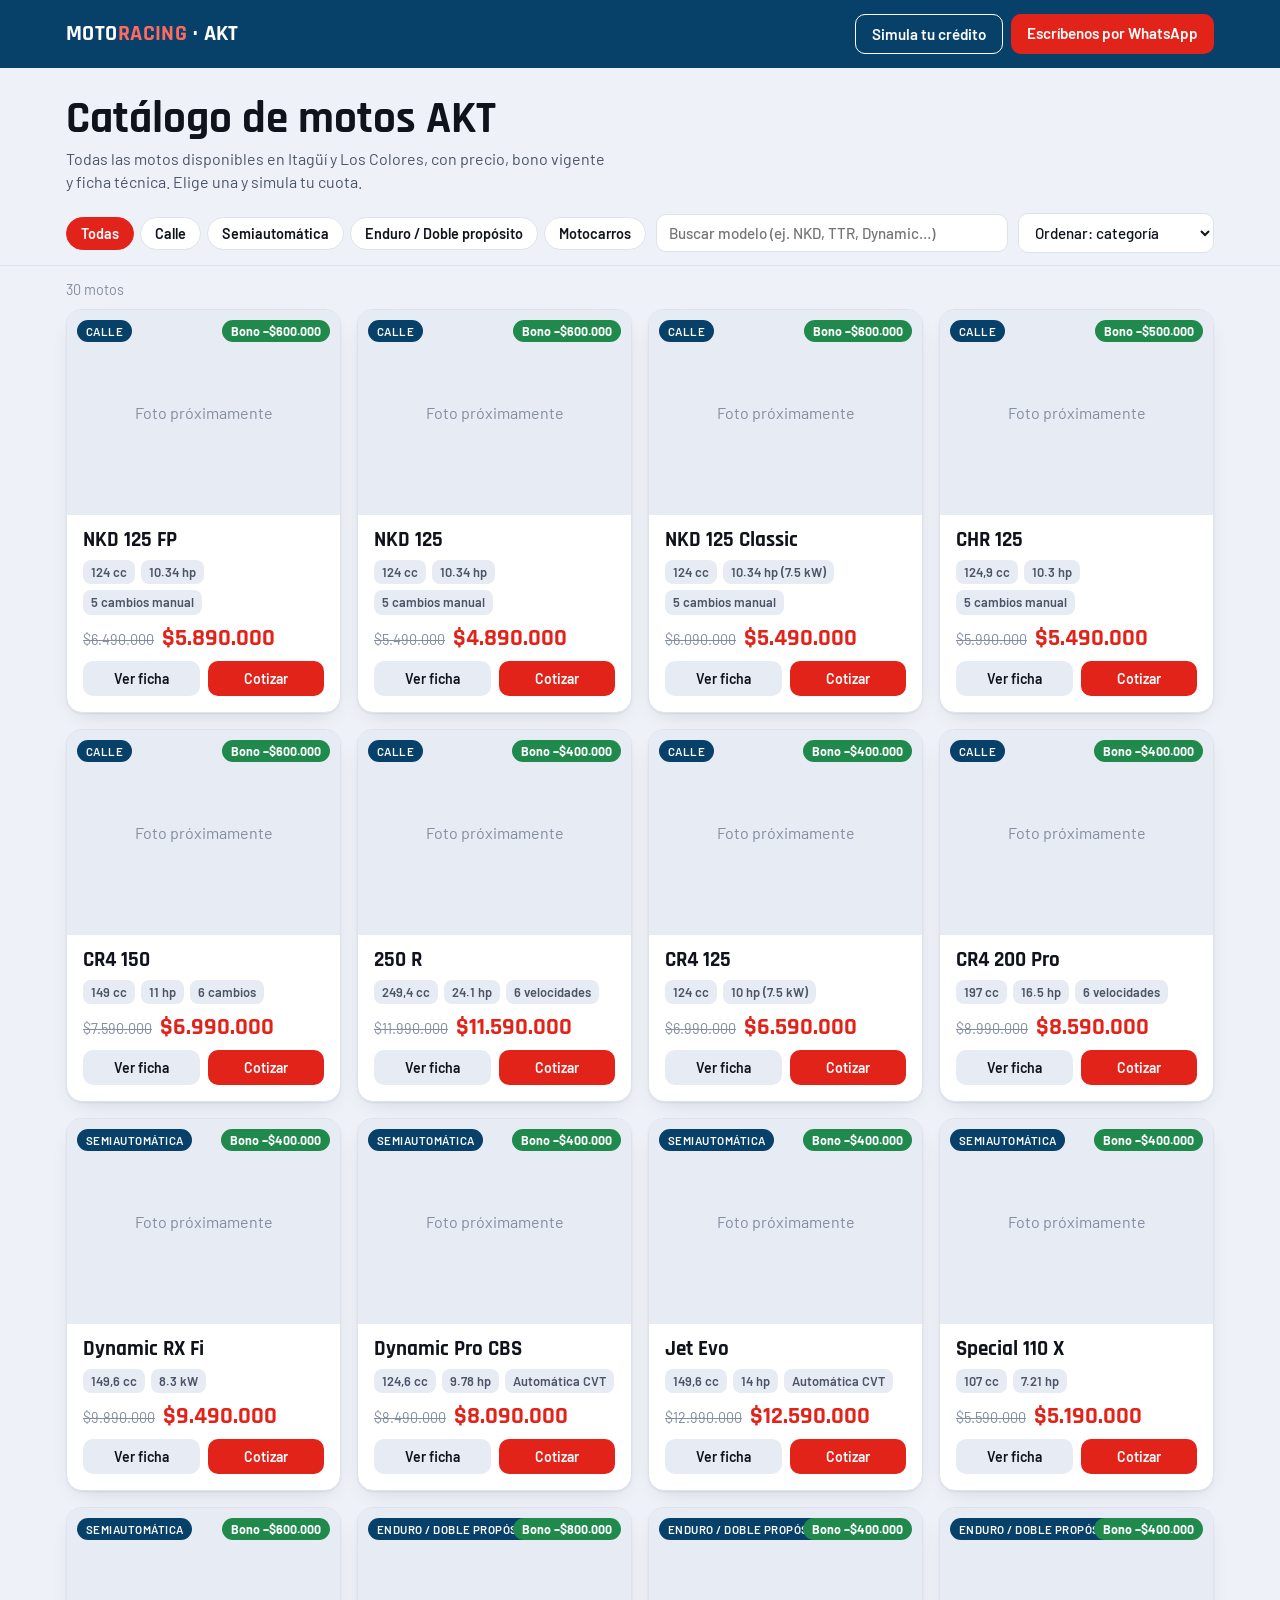
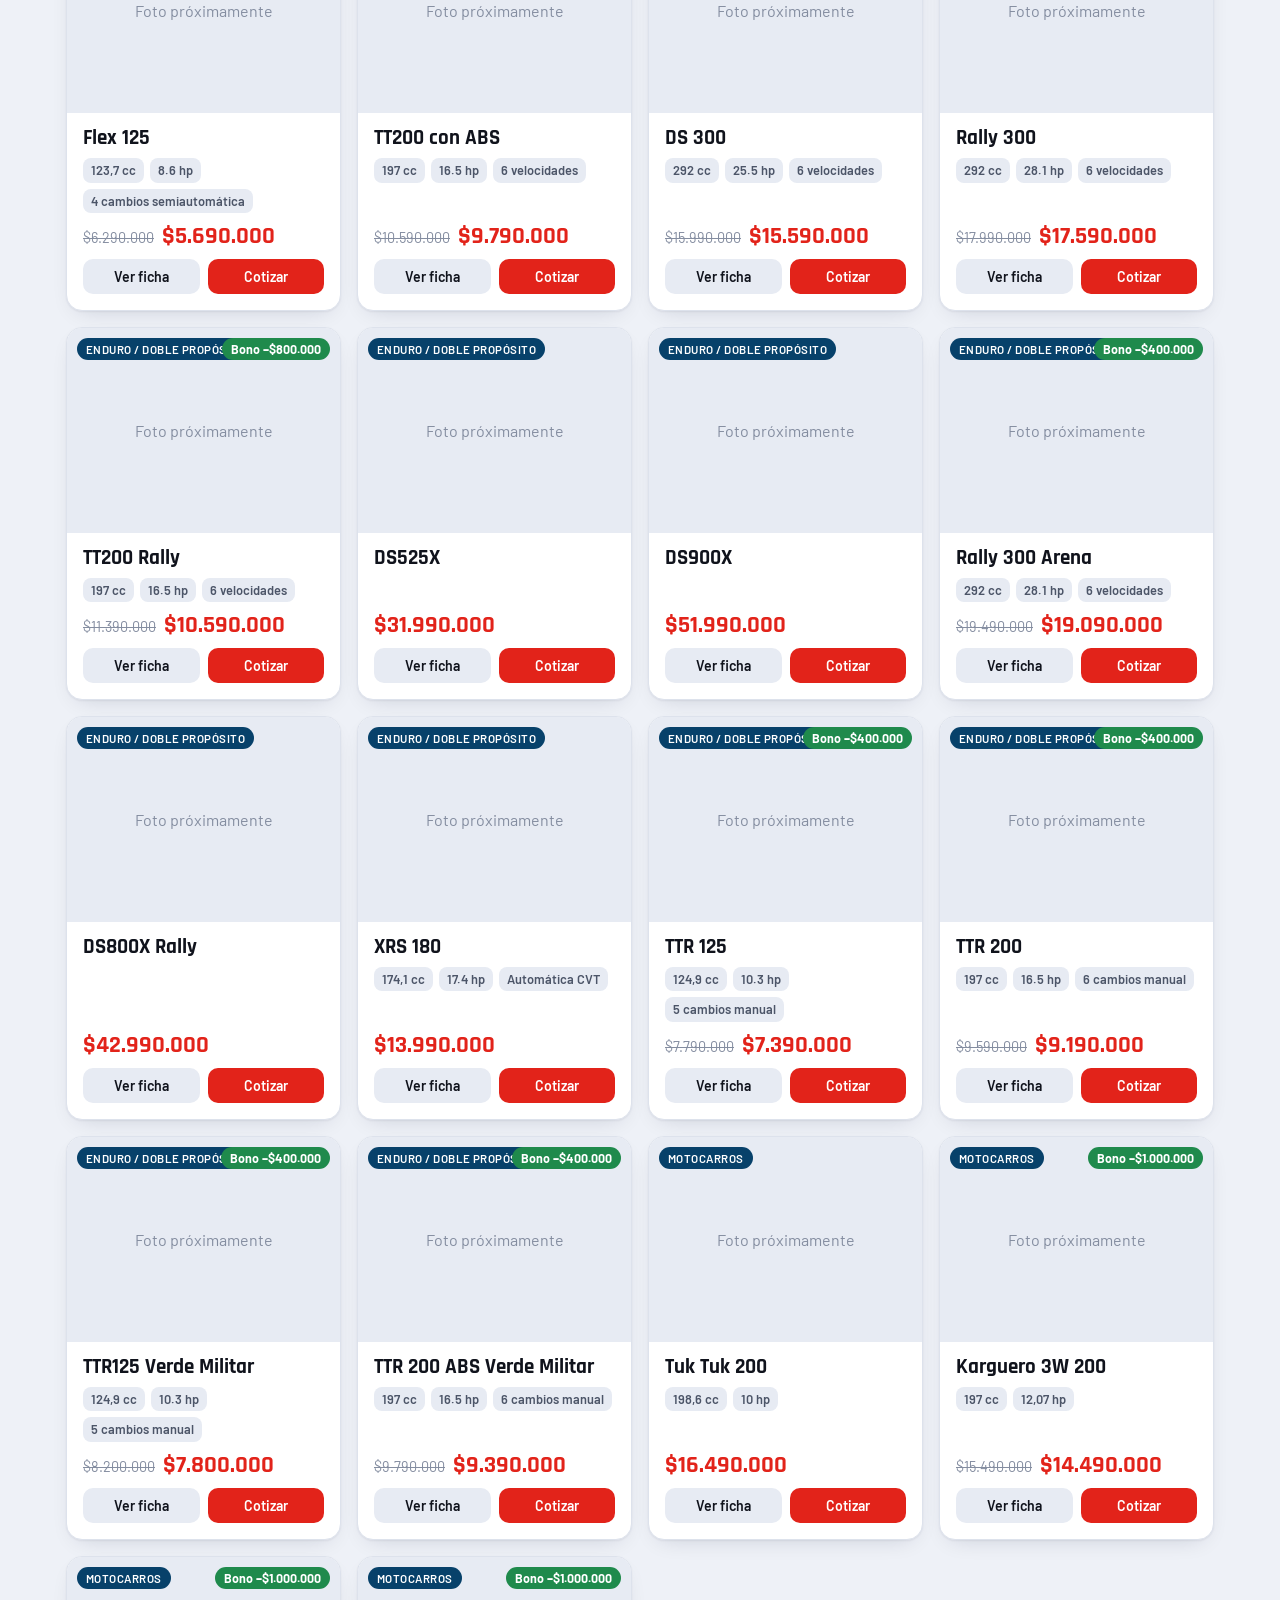
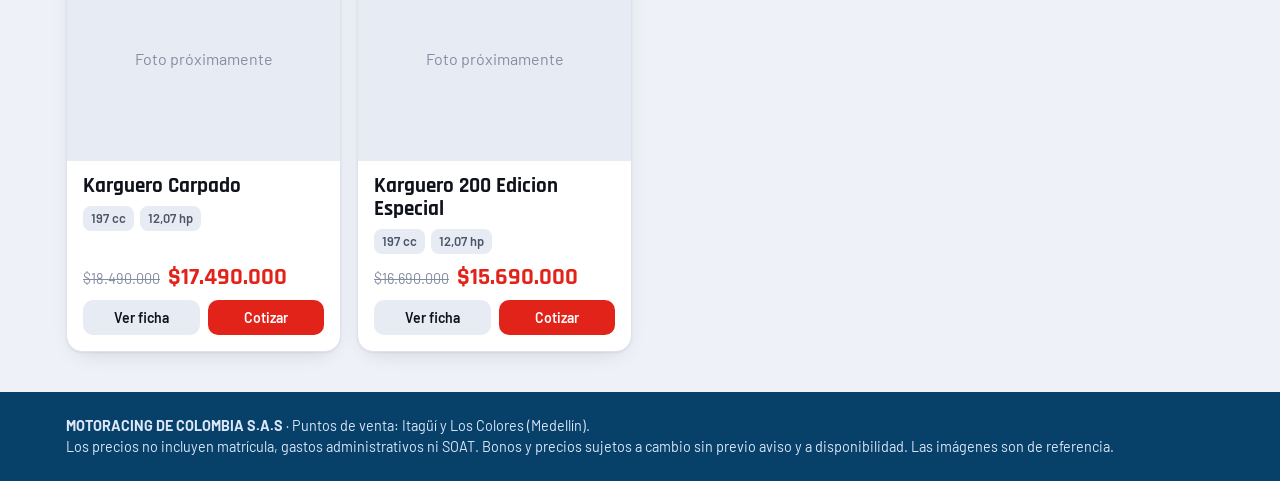
<file: catalogo.html>
<!doctype html>
<html lang="es">
<head>
<meta charset="utf-8">
<meta name="viewport" content="width=device-width,initial-scale=1">
<title>Catálogo de motos AKT · Moto Racing</title>
<meta name="description" content="Catálogo completo de motos AKT en Moto Racing Itagüí y Los Colores: precios, bonos vigentes y fichas técnicas.">
<link rel="icon" href="icon.svg">
<link rel="preconnect" href="https://fonts.googleapis.com">
<link rel="preconnect" href="https://fonts.gstatic.com" crossorigin>
<link href="https://fonts.googleapis.com/css2?family=Rajdhani:wght@500;600;700&family=Barlow:wght@400;500;600&display=swap" rel="stylesheet">
<style>
  :root{--bg:#eef1f7;--surface:#fff;--surface-2:#e7ebf3;--ink:#10131c;--ink-soft:#4c5568;--ink-faint:#848da0;--accent:#e2231a;--accent-2:#b8160f;--navy:#07416a;--line:#dde2ec;--good:#1f8a4c;--good-bg:#e5f4ec;--shadow:0 1px 2px rgba(10,20,50,.06),0 8px 24px -12px rgba(10,20,50,.20)}
  @media (prefers-color-scheme:dark){:root:not([data-theme="light"]){--bg:#0a1122;--surface:#111a2e;--surface-2:#182338;--ink:#eef2fa;--ink-soft:#aab4c8;--ink-faint:#76839c;--accent:#ff473c;--accent-2:#d1281e;--navy:#9fb6e6;--line:#26314a;--good:#3ecb7e;--good-bg:#122a1e;--shadow:0 1px 2px rgba(0,0,0,.4),0 8px 28px -12px rgba(0,0,0,.65);color-scheme:dark}}
  *{box-sizing:border-box}
  body{margin:0;background:var(--bg);color:var(--ink);font-family:Barlow,system-ui,sans-serif;line-height:1.45}
  h1,h2,h3,.rj{font-family:Rajdhani,system-ui,sans-serif}
  header.top{background:var(--navy);color:#fff;padding:14px 16px}
  @media (prefers-color-scheme:dark){:root:not([data-theme="light"]) header.top{background:#0d1a33;color:#eef2fa}}
  .wrap{max-width:1180px;margin:0 auto;padding:0 16px}
  header.top .wrap{display:flex;align-items:center;justify-content:space-between;gap:12px;flex-wrap:wrap}
  .brand{font-family:Rajdhani;font-weight:700;font-size:1.35rem;letter-spacing:.02em}
  .brand b{color:#ff6a60}
  .cta-top{display:flex;gap:8px;flex-wrap:wrap}
  .btn{display:inline-block;border:0;border-radius:10px;padding:10px 16px;font:600 .95rem Barlow,sans-serif;cursor:pointer;text-decoration:none;text-align:center}
  .btn-red{background:var(--accent);color:#fff}.btn-red:hover{background:var(--accent-2)}
  .btn-ghost{background:transparent;color:inherit;border:1px solid currentColor}
  .hero{padding:28px 0 8px}
  .hero h1{font-size:clamp(1.8rem,5vw,2.8rem);margin:0 0 4px;line-height:1.05}
  .hero p{margin:0;color:var(--ink-soft);max-width:60ch}
  .bar{position:sticky;top:0;z-index:5;background:var(--bg);padding:12px 0;border-bottom:1px solid var(--line)}
  .bar .wrap{display:flex;gap:10px;flex-wrap:wrap;align-items:center}
  .chips{display:flex;gap:6px;flex-wrap:wrap}
  .chip{border:1px solid var(--line);background:var(--surface);color:var(--ink);border-radius:999px;padding:7px 14px;font:600 .9rem Barlow;cursor:pointer}
  .chip[aria-pressed="true"]{background:var(--accent);border-color:var(--accent);color:#fff}
  .bar input,.bar select{border:1px solid var(--line);background:var(--surface);color:var(--ink);border-radius:10px;padding:9px 12px;font:500 .95rem Barlow;min-width:0}
  .bar input{flex:1 1 180px}
  .count{color:var(--ink-faint);font-size:.9rem;margin:14px 0 8px}
  .grid{display:grid;grid-template-columns:repeat(auto-fill,minmax(260px,1fr));gap:16px;padding-bottom:40px}
  .card{background:var(--surface);border-radius:16px;box-shadow:var(--shadow);overflow:hidden;display:flex;flex-direction:column;cursor:pointer;border:1px solid var(--line);transition:transform .15s}
  .card:hover{transform:translateY(-3px)}
  .card .ph{aspect-ratio:4/3;background:var(--surface-2);display:flex;align-items:center;justify-content:center;position:relative}
  .card .ph img{width:100%;height:100%;object-fit:contain;background:#fff}
  .tag{position:absolute;top:10px;left:10px;background:var(--navy);color:#fff;font:600 .72rem Barlow;padding:4px 9px;border-radius:999px;letter-spacing:.04em;text-transform:uppercase}
  .bono{position:absolute;top:10px;right:10px;background:var(--good);color:#fff;font:700 .78rem Barlow;padding:4px 9px;border-radius:999px}
  .card .bd{padding:14px 16px 16px;display:flex;flex-direction:column;gap:8px;flex:1}
  .card h3{margin:0;font-size:1.3rem;line-height:1.1}
  .kp{display:flex;gap:6px;flex-wrap:wrap}
  .kp span{background:var(--surface-2);color:var(--ink-soft);border-radius:8px;padding:3px 8px;font-size:.8rem;font-weight:600}
  .price{margin-top:auto;display:flex;align-items:baseline;gap:8px;flex-wrap:wrap}
  .price .now{font:700 1.5rem Rajdhani;color:var(--accent)}
  .price .old{color:var(--ink-faint);text-decoration:line-through;font-size:.9rem}
  .card .acts{display:flex;gap:8px}
  .card .acts .btn{flex:1;padding:9px 8px;font-size:.88rem}
  .btn-line{background:var(--surface-2);color:var(--ink)}
  dialog{border:0;border-radius:18px;padding:0;width:min(860px,96vw);max-height:92vh;background:var(--surface);color:var(--ink);box-shadow:0 20px 60px rgba(0,0,0,.45)}
  dialog::backdrop{background:rgba(5,10,25,.6)}
  .m-head{display:grid;grid-template-columns:1fr 1fr;gap:0}
  .m-head .ph{background:#fff;display:flex;align-items:center;justify-content:center;min-height:240px}
  .m-head .ph img{max-width:100%;max-height:340px;object-fit:contain}
  .m-info{padding:22px;display:flex;flex-direction:column;gap:10px}
  .m-info h2{margin:0;font-size:1.9rem;line-height:1}
  .m-info .price .now{font-size:2rem}
  .m-body{padding:0 22px 22px;overflow:auto;max-height:46vh}
  .m-body h3{font-size:1.2rem;margin:16px 0 8px}
  table.sp{width:100%;border-collapse:collapse;font-size:.93rem}
  table.sp td{padding:8px 10px;border-bottom:1px solid var(--line)}
  table.sp td:first-child{color:var(--ink-soft);width:44%}
  table.sp td:last-child{font-weight:600}
  .nota{font-size:.82rem;color:var(--ink-faint);margin:10px 0 0}
  .x{position:absolute;top:10px;right:12px;background:rgba(0,0,0,.55);color:#fff;border:0;border-radius:50%;width:34px;height:34px;font-size:1.1rem;cursor:pointer}
  .sinficha{background:var(--surface-2);border-radius:10px;padding:12px 14px;color:var(--ink-soft)}
  footer{background:var(--navy);color:#dbe6f7;padding:24px 16px;font-size:.9rem}
  footer a{color:#fff}
  @media (max-width:640px){.m-head{grid-template-columns:1fr}.m-body{max-height:none}}
</style>
</head>
<body>
<header class="top"><div class="wrap">
  <div class="brand">MOTO<b>RACING</b> · AKT</div>
  <div class="cta-top">
    <a class="btn btn-ghost" href="cotizador.html">Simula tu crédito</a>
    <a class="btn btn-red" id="wa-top" target="_blank" rel="noopener" href="#">Escríbenos por WhatsApp</a>
  </div>
</div></header>

<section class="hero"><div class="wrap">
  <h1>Catálogo de motos AKT</h1>
  <p>Todas las motos disponibles en Itagüí y Los Colores, con precio, bono vigente y ficha técnica. Elige una y simula tu cuota.</p>
</div></section>

<div class="bar"><div class="wrap">
  <div class="chips" id="chips"></div>
  <input id="q" type="search" placeholder="Buscar modelo (ej. NKD, TTR, Dynamic…)" aria-label="Buscar modelo">
  <select id="orden" aria-label="Ordenar">
    <option value="cat">Ordenar: categoría</option>
    <option value="asc">Precio: menor a mayor</option>
    <option value="desc">Precio: mayor a menor</option>
    <option value="az">Nombre A–Z</option>
  </select>
</div></div>

<main class="wrap">
  <div class="count" id="count"></div>
  <div class="grid" id="grid"></div>
</main>

<dialog id="dlg"><button class="x" id="cerrar" aria-label="Cerrar">✕</button><div id="dbody"></div></dialog>

<footer><div class="wrap">
  <strong>MOTORACING DE COLOMBIA S.A.S</strong> · Puntos de venta: Itagüí y Los Colores (Medellín).<br>
  Los precios no incluyen matrícula, gastos administrativos ni SOAT. Bonos y precios sujetos a cambio sin previo aviso y a disponibilidad. Las imágenes son de referencia.
</div></footer>

<script src="config.js"></script>
<script>
(function () {
  'use strict';
  var API = ((window.AKT_CONFIG || {}).API_EDGE || (window.AKT_CONFIG || {}).API_URL);
  var WA = '573502683788';
  var IMG = 'https://motoracing.7-24.co/userfiles/productos/thumbnails/600_';
  var cop = new Intl.NumberFormat('es-CO', { maximumFractionDigits: 0 });
  var $ = function (id) { return document.getElementById(id); };

  /* Respaldo de precios (se reemplaza por los de la hoja "precios de venta con bonos" cuando la API responde). */
  var PRECIOS = [["NKD 125 FP","Calle",6490000,5890000],["NKD 125","Calle",5490000,4890000],["NKD 125 Classic","Calle",6090000,5490000],["CHR 125","Calle",5990000,5490000],["CR4 150","Calle",7590000,6990000],["250 R","Calle",11990000,11590000],["CR4 125","Calle",6990000,6590000],["CR4 200 Pro","Calle",8990000,8590000],["Dynamic RX Fi","Semiautomatica",9890000,9490000],["Dynamic Pro CBS","Semiautomatica",8490000,8090000],["Jet Evo","Semiautomatica",12990000,12590000],["Special 110 X","Semiautomatica",5590000,5190000],["Flex 125","Semiautomatica",6290000,5690000],["TT200 con ABS","Enduro",10590000,9790000],["DS 300","Enduro",15990000,15590000],["Rally 300","Enduro",17990000,17590000],["TT200 Rally","Enduro",11390000,10590000],["DS525X","Enduro",31990000,31990000],["DS900X","Enduro",51990000,51990000],["Rally 300 Arena","Enduro",19490000,19090000],["DS800X Rally","Enduro",42990000,42990000],["XRS 180","Enduro",13990000,13990000],["TTR 125","Enduro",7790000,7390000],["TTR 200","Enduro",9590000,9190000],["TTR125 Verde Militar","Enduro",8200000,7800000],["TTR 200 ABS Verde Militar","Enduro",9790000,9390000],["Tuk Tuk 200","Motocarro",16490000,16490000],["Karguero 3W 200","Motocarro",15490000,14490000],["Karguero Carpado","Motocarro",18490000,17490000],["Karguero 200 Edicion Especial","Motocarro",16690000,15690000]];

  var CAT_NOM = { Calle: 'Calle', Semiautomatica: 'Semiautomática', Enduro: 'Enduro / Doble propósito', Motocarro: 'Motocarros' };

  /* Fichas técnicas: tomadas de la ficha oficial publicada en motoracing.com.co (2026-10-04).
     c cilindraje · p potencia · t torque · cj caja · w peso · tk tanque · fd/ft freno del./tras. · ld/lt llanta del./tras.
     sd/st suspensión del./tras. · mo motor · ar arranque · al alimentación · hl notas destacadas */
  var F = {
    nkd:   { c:'124 cc', p:'10.34 hp @ 7.000–8.000 rpm', cj:'5 cambios manual', w:'94,5 kg', fd:'Disco', ft:'Tambor', ld:'2.75-18', lt:'3.00-18', sd:'Telescópica hidráulica', st:'Doble amortiguador regulable (double spring)', mo:'CGR 4T OHV', ar:'Eléctrico y a patada', al:'Carburador', co:'9.5:1', ent:'1.270 mm', dim:'1.900 x 770 x 800 mm' },
    nkdc:  { c:'124 cc', p:'10.34 hp (7.5 kW) @ 8.000 rpm', cj:'5 cambios manual', w:'94,5 kg', tk:'2,6 gal', fd:'Disco', ft:'Tambor', ld:'Michelin 90/90-18', lt:'Michelin 100/90-18', sd:'Telescópica hidráulica', st:'Doble amortiguador regulable (double spring)', mo:'CGR 4T OHV', ar:'Eléctrico y a patada', al:'Carburador', co:'9.5:1' },
    nkdfp: { c:'124 cc', p:'10.34 hp @ 8.000 rpm', cj:'5 cambios manual', w:'94,5 kg', tk:'2,6 gal', fd:'Disco', ft:'Tambor', ld:'2.75-18', lt:'3.00-18', sd:'Telescópica hidráulica', st:'Doble amortiguador regulable', mo:'CGR 4T OHV', ar:'Eléctrico y a patada', co:'9.5:1', ent:'1.270 mm', dim:'1.900 x 770 x 800 mm' },
    chr:   { c:'124,9 cc', p:'10.3 hp @ 8.000 rpm', cj:'5 cambios manual', w:'122 kg', tk:'2,5 gal', fd:'Disco', ft:'Campana', ld:'2.75-18', lt:'110/90-16', sd:'Telescópica hidráulica', st:'Doble spring regulable', mo:'CGR 4T OHV', ar:'Eléctrico y a patada', co:'9.5:1', ent:'1.275 mm', dim:'1.970 x 830 x 1.130 mm' },
    cr4_150:{ c:'149 cc', p:'11 hp', cj:'6 cambios', w:'120 kg', tk:'3,6 gal', fd:'Disco lobulado', ft:'Disco lobulado', ld:'80/90-17', lt:'120/70-17', sd:'Telescópica hidráulica', st:'Unishock', mo:'CGR', ar:'Eléctrico y a patada', co:'9.2:1' },
    r250:  { c:'249,4 cc', p:'24.1 hp @ 7.500 rpm', cj:'6 velocidades', w:'148 kg', tk:'3,17 gal', fd:'Disco hidráulico con ABS', ft:'Disco', mo:'4 tiempos', ar:'Eléctrico', al:'Inyección electrónica' },
    cr4_125:{ c:'124 cc', p:'10 hp (7.5 kW) @ 8.000 rpm', w:'118 kg', tk:'3,96 gal', fd:'Disco', ft:'Tambor', ld:'80/90-17', lt:'110/80-17', sd:'Telescópica hidráulica', st:'Unishock', mo:'CGR 4T OHV', ar:'Eléctrico y a patada', al:'Carburador', co:'9.5:1' },
    cr4_200:{ c:'197 cc', p:'16.5 hp @ 8.000 rpm', cj:'6 velocidades', w:'140 kg', tk:'3,96 gal', fd:'Disco 272 mm, pinza de 2 pistones', ft:'Disco 230 mm', ld:'80/90-17', lt:'110/80-17', sd:'Telescópica hidráulica', st:'Unishock con precarga graduable', mo:'RE 4 tiempos SOHC', ar:'Eléctrico', ent:'1.350 mm', dim:'2.020 x 780 x 1.030 mm', hl:['Distancia al piso 170 mm'] },
    dynrx: { c:'149,6 cc', p:'8.3 kW @ 8.000 rpm', w:'121 kg', tk:'1,7 gal', fd:'Disco', ft:'Disco', ld:'110/70-12', lt:'120/70-12', st:'Doble amortiguador', mo:'4 tiempos, 1 cilindro', ar:'Eléctrico y pedal' },
    dynpro:{ c:'124,6 cc', p:'9.78 hp @ 8.500 rpm', cj:'Automática CVT', w:'105 kg', tk:'1,62 gal', fd:'Disco lobulado accionado por CBS', ft:'Tambor accionado por CBS', ld:'Dunlop 120/70-12', lt:'Dunlop 130/70-12', sd:'Telescópica hidráulica', st:'Doble amortiguador graduable', mo:'4T OHC', ar:'Eléctrico y a patada', co:'10.68:1' },
    jet:   { c:'149,6 cc', p:'14 hp @ 8.500 rpm', cj:'Automática CVT', w:'145 kg', tk:'3,2 gal', fd:'Disco con ABS doble canal', ft:'Disco con ABS doble canal', ld:'100/90-14', lt:'120/80-14', sd:'Telescópica hidráulica', st:'Doble amortiguador', mo:'4 tiempos, 1 cilindro', ar:'Eléctrico', al:'Inyección electrónica', co:'11.0:1', ent:'1.375 mm', dim:'2.015 x 760 x 1.208 mm' },
    sp110: { c:'107 cc', p:'7.21 hp @ 8.000 rpm', tk:'1 gal', fd:'Disco lobulado', ft:'Tambor', ld:'2.50-17', lt:'2.75-17', sd:'Telescópica hidráulica', st:'Doble amortiguador regulable', mo:'4T SOHC', ar:'Eléctrico y a patada', al:'Carburador', co:'9.3:1', ref:'AK 110 NV CBS' },
    flex:  { c:'123,7 cc', p:'8.6 hp', cj:'4 cambios semiautomática', w:'103 kg', tk:'1 gal', fd:'Disco lobulado', ft:'Tambor', ld:'2.50-17', lt:'2.75-17', mo:'4T OHC', co:'9.7:1', dim:'1.960 x 710 x 1.100 mm', ref:'AK125 FLEX CBS' },
    tt200: { c:'197 cc', p:'16.5 hp', t:'15.5 Nm', cj:'6 velocidades', w:'120 kg', tk:'3,17 gal', fd:'Disco', ft:'Disco', sd:'Telescópica', st:'Monoshock', mo:'Monocilíndrico', hl:['Diseño robusto con estilo rally y cúpula contra el viento','Iluminación full LED','Posición de manejo erguida, cómoda en viajes largos'] },
    ds300: { c:'292 cc', p:'25.5 hp @ 8.500 rpm', cj:'6 velocidades', w:'170 kg', tk:'16 L', fd:'Disco 300 mm, 2 pistones, ABS', ft:'Disco 220 mm, 1 pistón, ABS', ld:'110/80-17', lt:'150/60-17', sd:'Invertida 35 mm (134 mm de recorrido)', st:'Amortiguador con bieleta', mo:'4 tiempos DOHC', ar:'Eléctrico', al:'Inyección electrónica Bosch', co:'11.0:1', ref:'VOGE 300DS6' },
    rally300:{ c:'292 cc', p:'28.1 hp @ 9.000 rpm', cj:'6 velocidades', w:'158 kg', tk:'11 L', fd:'Disco 265 mm, ABS', ft:'Disco 220 mm, ABS desconectable', ld:'3.00-21', lt:'5.10-18', sd:'Invertida 41 mm (206 mm de recorrido)', st:'Amortiguador con bieleta', mo:'4 tiempos DOHC', ar:'Eléctrico', al:'Inyección electrónica', co:'11.0:1', ref:'VOGE 300 DS Rally Adventure' },
    xrs:   { c:'174,1 cc', p:'17.4 hp @ 8.500 rpm', cj:'Automática CVT', w:'144 kg', tk:'2,4 gal', fd:'Disco con ABS', ft:'Disco con ABS', ld:'110/80-14', lt:'130/70-13', sd:'Telescópica hidráulica', st:'Doble amortiguador', mo:'4 tiempos, 1 cilindro, refrigerado por líquido', ar:'Eléctrico', al:'Inyección electrónica (EFI)', ent:'1.330 mm', dim:'1.930 x 770 x 1.300 mm' },
    ttr125:{ c:'124,9 cc', p:'10.3 hp @ 8.000 rpm', cj:'5 cambios manual', w:'120 kg', tk:'2,9 gal', fd:'Disco', ft:'Campana', ld:'90/90-19', lt:'110/90-17', sd:'Telescópica hidráulica', st:'Doble spring regulable', mo:'CGR 4T OHV', ar:'Eléctrico y a patada', co:'9.5:1', ent:'1.330 mm', dim:'1.998 x 780 x 1.120 mm', hl:['Distancia al piso 255 mm'] },
    ttr200:{ c:'197 cc', p:'16.5 hp @ 8.500 rpm', cj:'6 cambios manual', w:'120 kg', tk:'2,9 gal', fd:'Disco lobulado con ABS', ft:'Disco lobulado', ld:'90/90-19 doble propósito', lt:'110/90-17 doble propósito', sd:'Telescópica hidráulica', st:'Unishock', mo:'RE 4T OHC', ar:'Eléctrico', co:'9.2:1', ref:'AK200TTR ABS' },
    tuk:   { c:'198,6 cc', p:'10 hp @ 6.000 rpm', tk:'2,64 gal', fd:'Tambor', ft:'Tambor', ld:'4 in R8', lt:'4 in R8', sd:'Muelle helicoidal + amortiguador telescópico', st:'Muelle helicoidal + amortiguador telescópico', mo:'4T OHC', ar:'Eléctrico', co:'9.0:1' },
    karg:  { c:'197 cc', p:'12,07 hp @ 7.000 rpm', w:'377 kg', tk:'3,55 gal', fd:'Disco hidráulico', ft:'Tambor hidráulico', ld:'4.50-12', lt:'4.50-12', sd:'Telescópica reforzada (barra 49,95 mm)', st:'Ballestas (5 hojas)', mo:'4T OHV monocilíndrico', ar:'Eléctrico y a patada', co:'8.0:1 – 8.5:1' },
    kargc: { c:'197 cc', p:'12,07 hp @ 7.000 rpm', tk:'3,55 gal', fd:'Disco hidráulico', ft:'Tambor hidráulico', ld:'4.50-12', lt:'4.50-12', sd:'Telescópica reforzada (barra 49,95 mm)', st:'Ballestas (5 hojas)', mo:'4T OHV monocilíndrico', ar:'Eléctrico y a patada', co:'8.0:1 – 8.5:1' }
  };

  /* modelo de la hoja → ficha + foto (archivo en motoracing.7-24.co) */
  var MAPA = {
    'NKD 125 FP': ['nkdfp', 'ak125nkd_fp_cbs.jpg'], 'NKD 125': ['nkd', 'AKT_NKD_125_LED.JPG'], 'NKD 125 Classic': ['nkdc', 'AKT_NKD_CLASSIC.JPG'],
    'CHR 125': ['chr', 'chr_125.jpg'], 'CR4 150': ['cr4_150', 'cr_4_150.jpg'], '250 R': ['r250', '250_r.jpg'], 'CR4 125': ['cr4_125', 'ak125cr4_eiii.jpg'],
    'CR4 200 Pro': ['cr4_200', 'cr4_200.jpg'], 'Dynamic RX Fi': ['dynrx', 'dynamic_rx.jpg'], 'Dynamic Pro CBS': ['dynpro', 'dyamic_pro.jpg'],
    'Jet Evo': ['jet', 'jet_14.jpg'], 'Special 110 X': ['sp110', 'crm_producto_motoracing.jpg'], 'Flex 125': ['flex', 'ak125flex_cbs.jpg'],
    'TT200 con ABS': ['tt200', null, 'https://motoracing.com.co/images/TT200CONABS.jpeg'], 'TT200 Rally': ['tt200', null, 'https://motoracing.com.co/images/TT200%202.png'],
    'DS 300': ['ds300', '300_ds6.jpg'], 'Rally 300': ['rally300', 'rally_300.jpg'], 'Rally 300 Arena': ['rally300', 'rally_300.jpg'],
    'XRS 180': ['xrs', 'ak_xrs_180.jpg'], 'TTR 125': ['ttr125', 'ttr1252.jpg'], 'TTR125 Verde Militar': ['ttr125', 'ttr125.jpg'],
    'TTR 200': ['ttr200', 'TTR_200.JPG'], 'TTR 200 ABS Verde Militar': ['ttr200', 'ttr_2002.jpg'],
    'Tuk Tuk 200': ['tuk', 'tuk_tuk.jpg'], 'Karguero 3W 200': ['karg', 'karguero_200.jpg'], 'Karguero Carpado': ['kargc', 'karguero_carpado.jpg'],
    'Karguero 200 Edicion Especial': ['karg', 'karguero_200.jpg']
  };
  var COMPARTE = { 'TT200 Rally': 'Ficha base de la línea TT200.', 'Rally 300 Arena': 'Ficha de la línea Rally 300.', 'TTR125 Verde Militar': 'Ficha de la TTR 125 (cambia el color).', 'TTR 200 ABS Verde Militar': 'Ficha de la TTR 200 ABS (cambia el color).', 'Karguero 200 Edicion Especial': 'Ficha de la Karguero 3W 200.', 'Special 110 X': 'Ficha de la línea AK 110 NV CBS.', 'Flex 125': 'Ficha del AK125 FLEX CBS.' };

  var MODELOS = [], cat = 'Todas';

  function armar(lista) {
    MODELOS = lista.map(function (r) {
      var mp = MAPA[r.modelo] || [], f = F[mp[0]] || null;
      return { modelo: r.modelo, categoria: r.categoria, pub: r.pub, fin: r.fin, bono: r.pub - r.fin, f: f,
        img: mp[2] || (mp[1] ? IMG + mp[1] : null), nota: COMPARTE[r.modelo] || '' };
    });
  }
  function respaldo() { return PRECIOS.map(function (p) { return { modelo: p[0], categoria: p[1], pub: p[2], fin: p[3] }; }); }

  function wa(texto) { return 'https://wa.me/' + WA + '?text=' + encodeURIComponent(texto); }
  function esc(s) { return String(s).replace(/[&<>"]/g, function (c) { return { '&': '&amp;', '<': '&lt;', '>': '&gt;', '"': '&quot;' }[c]; }); }
  function foto(m, cls) {
    if (!m.img) return '<div style="padding:30px;color:var(--ink-faint);text-align:center">Foto próximamente</div>';
    return '<img loading="lazy" alt="' + esc('AKT ' + m.modelo) + '" src="' + m.img + '" onerror="this.replaceWith(Object.assign(document.createElement(\'div\'),{textContent:\'Foto próximamente\',style:\'padding:30px;color:#848da0\'}))">';
  }
  function precioHtml(m) {
    return '<div class="price">' + (m.bono > 0 ? '<span class="old">$' + cop.format(m.pub) + '</span>' : '') +
      '<span class="now">$' + cop.format(m.fin) + '</span></div>';
  }

  function filtrar() {
    var q = $('q').value.toLowerCase().normalize('NFD').replace(/[̀-ͯ]/g, '').trim();
    var l = MODELOS.filter(function (m) {
      var ok = cat === 'Todas' || m.categoria === cat;
      var n = (m.modelo + ' ' + (CAT_NOM[m.categoria] || '')).toLowerCase().normalize('NFD').replace(/[̀-ͯ]/g, '');
      return ok && (!q || n.indexOf(q) >= 0);
    });
    var o = $('orden').value;
    if (o === 'asc') l.sort(function (a, b) { return a.fin - b.fin; });
    else if (o === 'desc') l.sort(function (a, b) { return b.fin - a.fin; });
    else if (o === 'az') l.sort(function (a, b) { return a.modelo.localeCompare(b.modelo); });
    return l;
  }

  function pintar() {
    var l = filtrar();
    $('count').textContent = l.length + (l.length === 1 ? ' moto' : ' motos');
    $('grid').innerHTML = l.map(function (m) {
      var f = m.f, kp = '';
      if (f) { if (f.c) kp += '<span>' + esc(f.c) + '</span>'; if (f.p) kp += '<span>' + esc(f.p.split(' @')[0]) + '</span>'; if (f.cj) kp += '<span>' + esc(f.cj) + '</span>'; }
      return '<article class="card" data-m="' + esc(m.modelo) + '" tabindex="0">' +
        '<div class="ph"><span class="tag">' + esc(CAT_NOM[m.categoria] || m.categoria) + '</span>' +
        (m.bono > 0 ? '<span class="bono">Bono −$' + cop.format(m.bono) + '</span>' : '') + foto(m) + '</div>' +
        '<div class="bd"><h3>' + esc(m.modelo) + '</h3><div class="kp">' + kp + '</div>' + precioHtml(m) +
        '<div class="acts"><button class="btn btn-line" data-ver>Ver ficha</button>' +
        '<a class="btn btn-red" href="cotizador.html?m=' + encodeURIComponent(m.modelo) + '" data-stop>Cotizar</a></div></div></article>';
    }).join('') || '<p>No encontramos motos con ese filtro.</p>';
  }

  var FILAS = [['c', 'Cilindraje'], ['p', 'Potencia'], ['t', 'Torque'], ['mo', 'Motor'], ['al', 'Alimentación'], ['co', 'Relación de compresión'], ['cj', 'Transmisión'], ['ar', 'Arranque'],
    ['fd', 'Freno delantero'], ['ft', 'Freno trasero'], ['sd', 'Suspensión delantera'], ['st', 'Suspensión trasera'], ['ld', 'Llanta delantera'], ['lt', 'Llanta trasera'],
    ['tk', 'Tanque de combustible'], ['w', 'Peso en seco'], ['ent', 'Distancia entre ejes'], ['dim', 'Largo x ancho x alto']];

  function abrir(nombre) {
    var m = MODELOS.filter(function (x) { return x.modelo === nombre; })[0]; if (!m) return;
    var f = m.f, filas = '';
    if (f) FILAS.forEach(function (r) { if (f[r[0]]) filas += '<tr><td>' + r[1] + '</td><td>' + esc(f[r[0]]) + '</td></tr>'; });
    var hl = f && f.hl ? '<h3>Destacados</h3><ul>' + f.hl.map(function (h) { return '<li>' + esc(h) + '</li>'; }).join('') + '</ul>' : '';
    $('dbody').innerHTML = '<div class="m-head"><div class="ph">' + foto(m) + '</div><div class="m-info">' +
      '<span class="rj" style="color:var(--ink-faint);font-weight:600">AKT · ' + esc(CAT_NOM[m.categoria] || m.categoria) + '</span><h2>' + esc(m.modelo) + '</h2>' + precioHtml(m) +
      (m.bono > 0 ? '<span style="color:var(--good);font-weight:600">Incluye bono vigente de $' + cop.format(m.bono) + '</span>' : '') +
      '<p class="nota">No incluye matrícula, gastos administrativos ni SOAT.</p>' +
      '<a class="btn btn-red" href="cotizador.html?m=' + encodeURIComponent(m.modelo) + '">Simular mi cuota</a>' +
      '<a class="btn btn-line" target="_blank" rel="noopener" href="' + wa('Hola, me interesa la AKT ' + m.modelo + '. ¿Me das más información?') + '">Hablar con un asesor</a></div></div>' +
      '<div class="m-body"><h3>Ficha técnica</h3>' +
      (filas ? '<table class="sp">' + filas + '</table>' + (m.nota ? '<p class="nota">' + esc(m.nota) + ' Confirma el detalle con tu asesor.</p>' : '') : '<div class="sinficha">La ficha técnica de esta referencia está en actualización. Pídesela a un asesor y te la enviamos por WhatsApp.</div>') + hl + '</div>';
    var d = $('dlg'); if (d.showModal) d.showModal(); else d.setAttribute('open', '');
  }

  function chips() {
    var cs = ['Todas'].concat(Object.keys(CAT_NOM).filter(function (c) { return MODELOS.some(function (m) { return m.categoria === c; }); }));
    $('chips').innerHTML = cs.map(function (c) { return '<button class="chip" aria-pressed="' + (c === cat) + '" data-c="' + c + '">' + (CAT_NOM[c] || c) + '</button>'; }).join('');
  }

  $('chips').onclick = function (e) { var b = e.target.closest('[data-c]'); if (!b) return; cat = b.dataset.c; chips(); pintar(); };
  $('q').oninput = pintar; $('orden').onchange = pintar;
  $('grid').onclick = function (e) {
    if (e.target.closest('[data-stop]')) return;
    var c = e.target.closest('.card'); if (c) abrir(c.dataset.m);
  };
  $('grid').onkeydown = function (e) { if (e.key === 'Enter') { var c = e.target.closest('.card'); if (c) abrir(c.dataset.m); } };
  $('cerrar').onclick = function () { $('dlg').close(); };
  $('dlg').onclick = function (e) { if (e.target === $('dlg')) $('dlg').close(); };
  $('wa-top').href = wa('Hola, quiero información sobre las motos AKT.');

  var q0 = new URLSearchParams(location.search).get('q'); if (q0) $('q').value = q0.slice(0, 40);
  armar(respaldo()); chips(); pintar();

  /* Precios vivos desde la hoja del negocio */
  if (API) {
    fetch(API, { method: 'POST', headers: { 'Content-Type': 'text/plain;charset=utf-8' }, body: JSON.stringify({ action: 'catalogoPublico' }) })
      .then(function (r) { return r.json(); })
      .then(function (d) {
        if (!d || !d.ok || !d.modelos || !d.modelos.length) return;
        armar(d.modelos.map(function (m) { return { modelo: m.modelo, categoria: m.categoria, pub: m.precio_publico, fin: m.precio_final }; }));
        chips(); pintar();
      }).catch(function () {});
  }
})();
</script>
</body>
</html>
</file>
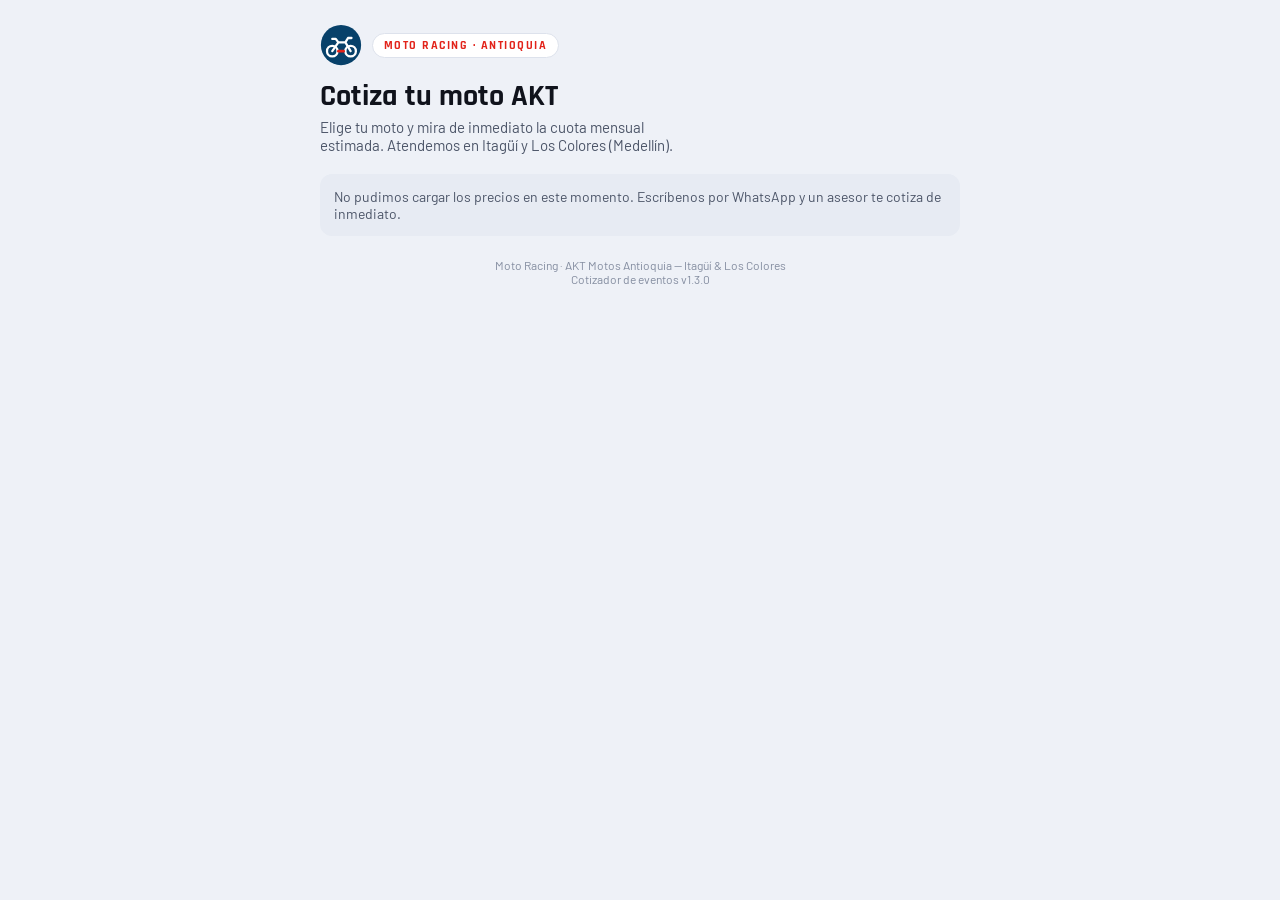
<file: cotizador-eventos.html>
<!doctype html>
<html lang="es">
<head>
<meta charset="utf-8">
<meta name="viewport" content="width=device-width,initial-scale=1,viewport-fit=cover">
<title>Cotizador de eventos · Moto Racing</title>
<meta name="description" content="Simula la cuota de tu moto AKT en Moto Racing Itagüí y Los Colores.">
<meta name="theme-color" content="#07416a">
<link rel="icon" href="icon.svg">
<link rel="preconnect" href="https://fonts.googleapis.com">
<link rel="preconnect" href="https://fonts.gstatic.com" crossorigin>
<link href="https://fonts.googleapis.com/css2?family=Rajdhani:wght@500;600;700&family=Barlow:wght@400;500;600&display=swap" rel="stylesheet">
<style>
  :root{
    --bg:#eef1f7; --surface:#fff; --surface-2:#e7ebf3; --ink:#10131c; --ink-soft:#4c5568; --ink-faint:#848da0;
    --accent:#e2231a; --accent-2:#b8160f; --accent-ink:#fff; --navy:#07416a; --line:#dde2ec;
    --good:#1f8a4c; --good-bg:#e5f4ec; --shadow:0 1px 2px rgba(10,20,50,.06),0 8px 24px -12px rgba(10,20,50,.20);
    color-scheme:light;
  }
  @media (prefers-color-scheme: dark){
    :root:not([data-theme="light"]){
      --bg:#0a1122; --surface:#111a2e; --surface-2:#182338; --ink:#eef2fa; --ink-soft:#aab4c8; --ink-faint:#76839c;
      --accent:#ff473c; --accent-2:#d1281e; --accent-ink:#fff; --navy:#9fb6e6; --line:#26314a;
      --good:#3ecb7e; --good-bg:#122a1e; --shadow:0 1px 2px rgba(0,0,0,.4),0 8px 28px -12px rgba(0,0,0,.65); color-scheme:dark;
    }
  }
  *{box-sizing:border-box}
  body{margin:0;background:var(--bg);color:var(--ink);font-family:"Barlow",system-ui,sans-serif;font-size:15px;padding:24px 16px 48px}
  h1,h2,.num,.tag{font-family:"Rajdhani",system-ui,sans-serif}
  .wrap{max-width:640px;margin:0 auto}
  .brand{display:flex;align-items:center;gap:10px;margin-bottom:14px}
  .brand svg{width:42px;height:42px;flex:none}
  .tag{font-weight:700;font-size:11.5px;letter-spacing:.13em;text-transform:uppercase;color:var(--accent);background:var(--surface);border:1px solid var(--line);border-radius:999px;padding:4px 11px}
  h1{font-size:30px;line-height:1.08;margin:0 0 6px}
  header p{margin:0 0 20px;color:var(--ink-soft);max-width:48ch}
  .card{background:var(--surface);border:1px solid var(--line);border-radius:16px;padding:20px;box-shadow:var(--shadow);margin-bottom:16px}
  .card h2{font-size:19px;font-weight:600;margin:0 0 14px;display:flex;align-items:center}
  .step{display:inline-flex;align-items:center;justify-content:center;width:22px;height:22px;border-radius:50%;background:var(--accent);color:var(--accent-ink);font-weight:700;font-size:13px;margin-right:8px;font-family:"Rajdhani",sans-serif}
  label{display:block;font-size:12.5px;font-weight:600;letter-spacing:.03em;text-transform:uppercase;color:var(--ink-soft);margin-bottom:6px}
  .field{margin-bottom:16px}
  select,input{width:100%;font:inherit;font-size:16px;color:var(--ink);background:var(--surface-2);border:1px solid var(--line);border-radius:10px;padding:11px 12px}
  select:focus,input:focus{outline:2px solid var(--accent);outline-offset:1px}
  .row2{display:grid;grid-template-columns:1fr 1fr;gap:12px}
  @media (max-width:420px){.row2{grid-template-columns:1fr}}
  .price{display:flex;justify-content:space-between;align-items:baseline;gap:10px;flex-wrap:wrap}
  .cat{font-size:11.5px;font-weight:600;text-transform:uppercase;letter-spacing:.08em;color:var(--ink-faint)}
  .strike{color:var(--ink-faint);text-decoration:line-through;font-size:13px;margin-right:6px}
  .now{font-weight:700;font-size:18px;font-variant-numeric:tabular-nums}
  .now small{display:block;font-weight:500;font-size:11px;color:var(--ink-soft)}
  .plazos{display:grid;grid-template-columns:repeat(6,1fr);gap:6px}
  @media (max-width:420px){.plazos{grid-template-columns:repeat(3,1fr)}}
  .plazo{font-family:"Rajdhani",sans-serif;font-weight:600;font-size:14px;text-align:center;padding:9px 2px;border-radius:9px;cursor:pointer;border:1px solid var(--line);background:var(--surface-2);color:var(--ink-soft)}
  .plazo[aria-pressed="true"]{background:var(--accent);border-color:var(--accent);color:var(--accent-ink)}
  .result{background:linear-gradient(155deg,var(--accent),var(--accent-2));color:var(--accent-ink);border:none}
  .result h2{color:var(--accent-ink)}
  .rtop{display:flex;justify-content:space-between;align-items:flex-end;gap:12px;flex-wrap:wrap}
  .rlabel{font-size:12.5px;text-transform:uppercase;letter-spacing:.08em;opacity:.85;margin-bottom:4px}
  .num{font-size:44px;font-weight:700;line-height:1;font-variant-numeric:tabular-nums}
  .rmeta{text-align:right;font-size:13px;opacity:.9;line-height:1.5}
  table{width:100%;border-collapse:collapse;margin-top:16px;font-size:13.5px}
  th,td{padding:7px 4px;text-align:right;font-variant-numeric:tabular-nums;border-top:1px solid rgba(255,255,255,.25)}
  th:first-child,td:first-child{text-align:left}
  thead th{border-top:none;opacity:.85}
  tr[data-on="true"] td{font-weight:700}
  .note{font-size:12px;opacity:.85;margin-top:8px;line-height:1.5}
  .norate{background:rgba(255,255,255,.14);border-radius:10px;padding:12px 14px;font-size:13.5px;line-height:1.5}
  .disc{font-size:12px;opacity:.82;line-height:1.55;margin-top:14px;padding-top:12px;border-top:1px solid rgba(255,255,255,.25)}
  .check{display:flex;gap:10px;align-items:flex-start;margin-top:4px}
  .check input{width:auto;margin-top:3px;accent-color:var(--accent)}
  .check label{text-transform:none;letter-spacing:0;font-size:12.5px;font-weight:400;color:var(--ink-soft)}
  button.btn{width:100%;font-family:"Rajdhani",sans-serif;font-weight:700;font-size:17px;padding:14px;border-radius:11px;border:none;cursor:pointer;background:var(--ink);color:var(--bg);margin-top:16px}
  button.btn:disabled{opacity:.45;cursor:not-allowed}
  .link{display:inline-block;margin-top:12px;font-size:12.5px;font-weight:600;color:var(--accent);background:none;border:none;cursor:pointer;padding:0}
  .ok{text-align:center}
  .ok .ic{width:52px;height:52px;border-radius:50%;background:var(--good-bg);color:var(--good);display:flex;align-items:center;justify-content:center;margin:0 auto 14px;font-size:26px}
  .ok h2{justify-content:center}
  .ok p{color:var(--ink-soft);max-width:40ch;margin:0 auto}
  .msg{padding:14px;border-radius:12px;background:var(--surface-2);color:var(--ink-soft);font-size:14px}
  footer{text-align:center;margin-top:22px;font-size:12px;color:var(--ink-faint)}
  [hidden]{display:none!important}
</style>
</head>
<body>
<div class="wrap">
  <header>
    <div class="brand">
      <svg viewBox="0 0 48 48" aria-hidden="true"><circle cx="24" cy="24" r="23" fill="#07416a"/><g fill="none" stroke="#fff" stroke-width="2.6" stroke-linecap="round" stroke-linejoin="round"><circle cx="14" cy="31" r="6"/><circle cx="35" cy="31" r="6"/><path d="M14 31l7-10h8l6 10M21 21l-3-4h-4M29 21l3-5h4"/></g><path d="M21 31h6" stroke="#e2231a" stroke-width="3" stroke-linecap="round"/></svg>
      <span class="tag">Moto Racing · Antioquia</span>
    </div>
    <h1>Cotiza tu moto AKT</h1>
    <p>Elige tu moto y mira de inmediato la cuota mensual estimada. Atendemos en Itagüí y Los Colores (Medellín).</p>
  </header>

  <div id="cargando" class="msg">Cargando precios vigentes…</div>
  <div id="errorCat" class="msg" hidden>No pudimos cargar los precios en este momento. Escríbenos por WhatsApp y un asesor te cotiza de inmediato.</div>

  <form id="form" hidden>
    <section class="card" id="paso1">
      <h2><span class="step">1</span>Tus datos y tu moto</h2>
      <div class="field"><label for="modelo">Moto</label><select id="modelo" required></select></div>
      <div class="field"><label for="nombre">Nombre completo</label><input id="nombre" required autocomplete="name"></div>
      <div class="row2">
        <div class="field"><label for="celular">Celular (WhatsApp)</label><input id="celular" type="tel" inputmode="tel" required autocomplete="tel"></div>
        <div class="field"><label for="email">Correo (opcional)</label><input id="email" type="email" autocomplete="email"></div>
      </div>
      <div class="field"><label for="ciudad">¿Dónde vives?</label>
        <select id="ciudad">
          <option>Itagüí</option><option>Envigado</option><option>Sabaneta</option><option>La Estrella</option><option>Caldas</option>
          <option>Medellín</option><option>Bello</option><option>Copacabana</option><option>Girardota</option><option>Otra ciudad de Antioquia</option>
        </select>
      </div>
      <div class="check"><input type="checkbox" id="acepto" required><label for="acepto">Autorizo a Moto Racing / AKT Motos a contactarme y a tratar mis datos personales para esta simulación y la cotización formal (Ley 1581 de 2012). Este simulador es de referencia y no implica aprobación de crédito.</label></div>
      <button type="button" class="btn" id="verBtn">Ver mi cotización</button>
    </section>

    <div id="sim" hidden>
      <section class="card">
        <h2><span class="step">2</span>Tu moto</h2>
        <div class="price" id="precio"></div>
        <button type="button" class="link" id="cambiarBtn">← Cambiar moto o mis datos</button>
      </section>
      <section class="card">
        <h2><span class="step">3</span>Condiciones del crédito</h2>
        <div class="row2">
          <div class="field"><label for="inicial">Cuota inicial (COP)</label><input id="inicial" type="number" min="0" step="50000" value="0" inputmode="numeric"></div>
          <div class="field"><label for="fin">Financiera</label><select id="fin"></select></div>
        </div>
        <label>Plazo (meses)</label>
        <div class="plazos" id="plazos"></div>
      </section>
      <section class="card result">
        <h2><span class="step" style="background:#fff;color:var(--accent)">4</span>Tu cuota estimada</h2>
        <div id="conTasa">
          <div class="rtop">
            <div><div class="rlabel">Cuota mensual aprox.</div><div class="num" id="cuota">$0</div></div>
            <div class="rmeta" id="meta"></div>
          </div>
          <table><thead><tr id="thead"></tr></thead><tbody id="tbody"></tbody></table>
        </div>
        <div class="norate" id="sinTasa" hidden></div>
        <p class="note" id="fuente"></p>
        <p class="disc"><strong>Simulación de referencia, no es una oferta ni aprobación de crédito.</strong> La tasa, el plazo y la aprobación los define cada entidad según su estudio. Precios sujetos a la vigencia del bono.</p>
        <button type="submit" class="btn" id="enviarBtn">Quiero que un asesor me contacte</button>
      </section>
    </div>

    <div class="card ok" id="listo" hidden>
      <div class="ic">✓</div>
      <h2>¡Listo, <span id="okNombre"></span>!</h2>
      <p>Guardamos tu simulación de la <strong id="okModelo"></strong>. Un asesor del punto <strong id="okPunto"></strong> te escribe por WhatsApp para confirmar disponibilidad y la cuota real con la financiera.</p>
    </div>
  </form>

  <footer>Moto Racing · AKT Motos Antioquia — Itagüí &amp; Los Colores<br><span id="verCot">Cotizador de eventos v1.3.0</span></footer>
</div>

<!-- Versión del cotizador: súbela en cada cambio (también la del pie de página) para confirmar que GitHub tiene la correcta. -->
<script src="config.js?v=2.9.0"></script>
<script>
(function () {
  'use strict';
  var API = ((window.AKT_CONFIG || {}).API_EDGE || (window.AKT_CONFIG || {}).API_URL);
  var qs = new URLSearchParams(location.search);
  var REF = { contacto: (qs.get('c') || '').replace(/\D/g, ''), nombre: qs.get('n') || '', modelo: qs.get('m') || '', zona: qs.get('z') || '', evento: (qs.get('e') || '').slice(0, 40) };

  // Financieras aliadas (fuentes públicas, verificadas 2026-09-20; ver hoja Financiadoras)
  var PLAZOS = [12, 24, 36, 48, 60, 72];
  var FINS = [
    { id: 'progresar', nombre: 'Progresar (ProgreSER)', tasaEA: 0.2923, plazoMin: 3, plazoMax: 72, montoMin: 1000000,
      fuente: 'Datos confirmados por AKT Motos: tasa mensual 2,16 %, plazos de 3 a 72 meses, monto mínimo $1.000.000.', nota: 'Puede incluir seguros opcionales que se suman al costo total.' },
    { id: 'sufi', nombre: 'Sufi (Bancolombia)', tasaEAmin: 0.1016, tasaEAmax: 0.1349,
      fuente: 'Tasas "desde" publicadas para crédito vehicular.', nota: 'La tasa final depende de tu perfil; puede ser mayor.' },
    { id: 'addi', nombre: 'Addi', tasaEAmin: 0, tasaEAmax: 0.25, plazoMin: 3, plazoMax: 24,
      fuente: 'Rango de tasa 0 %–25 % E.A. según perfil.', nota: 'Cupo inicial limitado; puede no cubrir el valor completo.' },
    { id: 'sistecredito', nombre: 'Sistecrédito', fuente: 'No publica su tasa exacta.', nota: 'El asesor te confirma la tasa.' },
    { id: 'bancodebogota', nombre: 'Banco de Bogotá', tasaEA: 0.2534, plazoMin: 24, plazoMax: 72,
      fuente: 'Tasa de libre inversión general.', nota: 'Monto máximo publicado $10.000.000.' },
    { id: 'galgo', nombre: 'Galgo', plazoMin: 12, plazoMax: 36, fuente: 'Publica el plazo pero no la tasa.', nota: 'El asesor te confirma la tasa.' }
  ];

  var $ = function (id) { return document.getElementById(id); };
  var cop = new Intl.NumberFormat('es-CO', { maximumFractionDigits: 0 });
  var CATALOGO = [], plazo = 24, simId = null, confirmado = false, tGuardar = null;

  function api(action, data) {
    return fetch(API, { method: 'POST', headers: { 'Content-Type': 'text/plain;charset=utf-8' },
      body: JSON.stringify(Object.assign({ action: action }, data || {})) }).then(function (r) { return r.json(); });
  }
  function cuotaMes(monto, meses, ea) {
    if (monto <= 0 || ea == null) return 0;
    var i = Math.pow(1 + ea, 1 / 12) - 1;
    return i <= 0 ? monto / meses : monto * i / (1 - Math.pow(1 + i, -meses));
  }
  function fin() { return FINS.filter(function (f) { return f.id === $('fin').value; })[0] || FINS[0]; }
  function plazosDe(f) { return PLAZOS.filter(function (p) { return p >= (f.plazoMin || 12) && p <= (f.plazoMax || 72); }); }
  function moto() { return CATALOGO.filter(function (m) { return m.modelo === $('modelo').value; })[0] || CATALOGO[0]; }
  function monto() { return Math.max(moto().precio_final - (Number($('inicial').value) || 0), 0); }
  function norm(s) { return String(s || '').toLowerCase().normalize('NFD').replace(/[̀-ͯ]/g, ''); }
  function punto(c) { return /itag|envigad|sabanet|estrella|caldas/.test(norm(c)) ? 'Itagüí' : 'Los Colores'; }

  function pintarPlazos() {
    var ps = plazosDe(fin());
    if (ps.indexOf(plazo) < 0) plazo = ps[Math.min(1, ps.length - 1)];
    $('plazos').innerHTML = '';
    ps.forEach(function (p) {
      var b = document.createElement('div');
      b.className = 'plazo'; b.textContent = p; b.setAttribute('role', 'button'); b.setAttribute('aria-pressed', String(p === plazo));
      b.onclick = function () { plazo = p; recalcular(); };
      $('plazos').appendChild(b);
    });
  }

  function recalcular() {
    var m = moto(), f = fin(), mt = monto(), ps;
    $('precio').innerHTML = '<span class="cat">' + m.categoria + ' · ' + m.modelo + '</span><div style="text-align:right">' +
      (m.bono > 0 ? '<span class="strike">$' + cop.format(m.precio_publico) + '</span>' : '') +
      '<div class="now">$' + cop.format(m.precio_final) + '<small>' + (m.bono > 0 ? 'Precio con bono vigente' : 'Precio de venta') + '</small></div></div>';
    pintarPlazos(); ps = plazosDe(f);
    var tasa = f.tasaEA != null || (f.tasaEAmin != null && f.tasaEAmax != null), cuotaG = 0;
    if (f.montoMin && mt > 0 && mt < f.montoMin) {
      $('conTasa').hidden = true; $('sinTasa').hidden = false;
      $('sinTasa').innerHTML = '<strong>' + f.nombre + '</strong> financia desde <strong>$' + cop.format(f.montoMin) + '</strong>. Prueba con una cuota inicial menor u otra financiera.';
    } else if (tasa) {
      $('conTasa').hidden = false; $('sinTasa').hidden = true; $('tbody').innerHTML = '';
      if (f.tasaEA != null) {
        cuotaG = cuotaMes(mt, plazo, f.tasaEA);
        $('cuota').textContent = '$' + cop.format(Math.round(cuotaG));
        $('thead').innerHTML = '<th>Meses</th><th>Cuota mensual</th>';
        ps.forEach(function (p) { $('tbody').insertAdjacentHTML('beforeend', '<tr data-on="' + (p === plazo) + '"><td>' + p + '</td><td>$' + cop.format(Math.round(cuotaMes(mt, p, f.tasaEA))) + '</td></tr>'); });
      } else {
        var a = cuotaMes(mt, plazo, f.tasaEAmin), b = cuotaMes(mt, plazo, f.tasaEAmax); cuotaG = b;
        $('cuota').innerHTML = '<span style="font-size:26px">$' + cop.format(Math.round(a)) + ' – $' + cop.format(Math.round(b)) + '</span>';
        $('thead').innerHTML = '<th>Meses</th><th>Mín.</th><th>Máx.</th>';
        ps.forEach(function (p) { $('tbody').insertAdjacentHTML('beforeend', '<tr data-on="' + (p === plazo) + '"><td>' + p + '</td><td>$' + cop.format(Math.round(cuotaMes(mt, p, f.tasaEAmin))) + '</td><td>$' + cop.format(Math.round(cuotaMes(mt, p, f.tasaEAmax))) + '</td></tr>'); });
      }
      $('meta').innerHTML = 'Financias<br><strong>$' + cop.format(mt) + '</strong><br>a ' + plazo + ' meses';
    } else {
      $('conTasa').hidden = true; $('sinTasa').hidden = false;
      $('sinTasa').innerHTML = '<strong>' + f.nombre + '</strong> no publica una tasa fija. Financiarías <strong>$' + cop.format(mt) + '</strong> a ' + plazo + ' meses; el asesor te confirma la cuota exacta.';
    }
    $('fuente').textContent = 'Fuente de la tasa: ' + f.fuente + (f.nota ? ' ' + f.nota : '');
    if (confirmado) { clearTimeout(tGuardar); tGuardar = setTimeout(function () { guardar(false, cuotaG); }, 800); }
    return cuotaG;
  }

  function guardar(completado, cuota) {
    if (!simId) simId = 'sim_' + Date.now().toString(36) + '_' + Math.random().toString(36).slice(2, 8);
    var m = moto(), f = fin();
    return api('simulacion', { sim: {
      id: simId, nombre: $('nombre').value.trim(), celular: $('celular').value.trim(), email: $('email').value.trim(),
      modelo: m.modelo, categoria: m.categoria, valor_moto: m.precio_final, cuota_inicial: Number($('inicial').value) || 0,
      monto_financiar: monto(), plazo_meses: plazo, ciudad: $('ciudad').value, financiador: f.nombre,
      cuota_mensual_estim: Math.round(cuota || 0), completado: !!completado,
      fuente: 'cotizador_evento', campana: REF.evento || 'EVENTO', id_contacto: REF.contacto
    } }).catch(function () { return { ok: false }; });
  }

  function iniciar(modelos, financieras) {
    CATALOGO = modelos;
    // Única fuente de verdad: la hoja Financiadoras. Si trae al menos 2 entidades se usa; si no, la lista de respaldo de arriba.
    if (financieras && financieras.length >= 2) FINS = financieras;
    var porCat = {};
    modelos.forEach(function (m) { (porCat[m.categoria] = porCat[m.categoria] || []).push(m); });
    Object.keys(porCat).forEach(function (c) {
      var og = document.createElement('optgroup'); og.label = c;
      porCat[c].forEach(function (m) { var o = document.createElement('option'); o.value = o.textContent = m.modelo; og.appendChild(o); });
      $('modelo').appendChild(og);
    });
    FINS.forEach(function (f) { var o = document.createElement('option'); o.value = f.id; o.textContent = f.nombre; $('fin').appendChild(o); });
    // Datos que llegan en el enlace enviado por WhatsApp
    if (REF.nombre) $('nombre').value = REF.nombre;
    if (REF.contacto) $('celular').value = REF.contacto;
    if (REF.modelo) {
      var q = norm(REF.modelo), hit = modelos.filter(function (m) { return norm(m.modelo) === q; })[0] || modelos.filter(function (m) { return norm(m.modelo).indexOf(q) >= 0 || q.indexOf(norm(m.modelo)) >= 0; })[0];
      if (hit) $('modelo').value = hit.modelo;
    }
    if (REF.zona) { var z = norm(REF.zona); Array.prototype.forEach.call($('ciudad').options, function (o) { if (z.indexOf(norm(o.value)) >= 0) $('ciudad').value = o.value; }); }
    $('cargando').hidden = true; $('form').hidden = false;
    recalcular();
  }

  $('verBtn').onclick = function () {
    var req = [$('modelo'), $('nombre'), $('celular'), $('acepto')];
    for (var i = 0; i < req.length; i++) if (!req[i].checkValidity()) { req[i].reportValidity(); return; }
    if ($('celular').value.replace(/\D/g, '').length < 10) { $('celular').setCustomValidity('Escribe tu celular de 10 dígitos'); $('celular').reportValidity(); $('celular').setCustomValidity(''); return; }
    confirmado = true; $('paso1').hidden = true; $('sim').hidden = false;
    guardar(false, recalcular());
    $('sim').scrollIntoView({ behavior: 'smooth', block: 'start' });
  };
  $('cambiarBtn').onclick = function () { $('sim').hidden = true; $('paso1').hidden = false; };
  ['modelo', 'fin', 'ciudad'].forEach(function (id) { $(id).addEventListener('change', recalcular); });
  $('inicial').addEventListener('input', recalcular);
  $('form').addEventListener('submit', function (ev) {
    ev.preventDefault();
    $('enviarBtn').disabled = true; $('enviarBtn').textContent = 'Enviando…';
    clearTimeout(tGuardar);
    guardar(true, recalcular()).then(function () {
      $('sim').hidden = true;
      $('okNombre').textContent = $('nombre').value.trim().split(' ')[0];
      $('okModelo').textContent = $('modelo').value;
      $('okPunto').textContent = punto($('ciudad').value);
      $('listo').hidden = false;
      $('listo').scrollIntoView({ behavior: 'smooth', block: 'start' });
    });
  });

  if (!API) { $('cargando').hidden = true; $('errorCat').hidden = false; return; }
  api('catalogoPublico').then(function (r) {
    if (!r || !r.ok || !r.modelos || !r.modelos.length) throw new Error('sin catálogo');
    iniciar(r.modelos, r.financieras);
  }).catch(function () { $('cargando').hidden = true; $('errorCat').hidden = false; });
})();
</script>
</body>
</html>
</file>
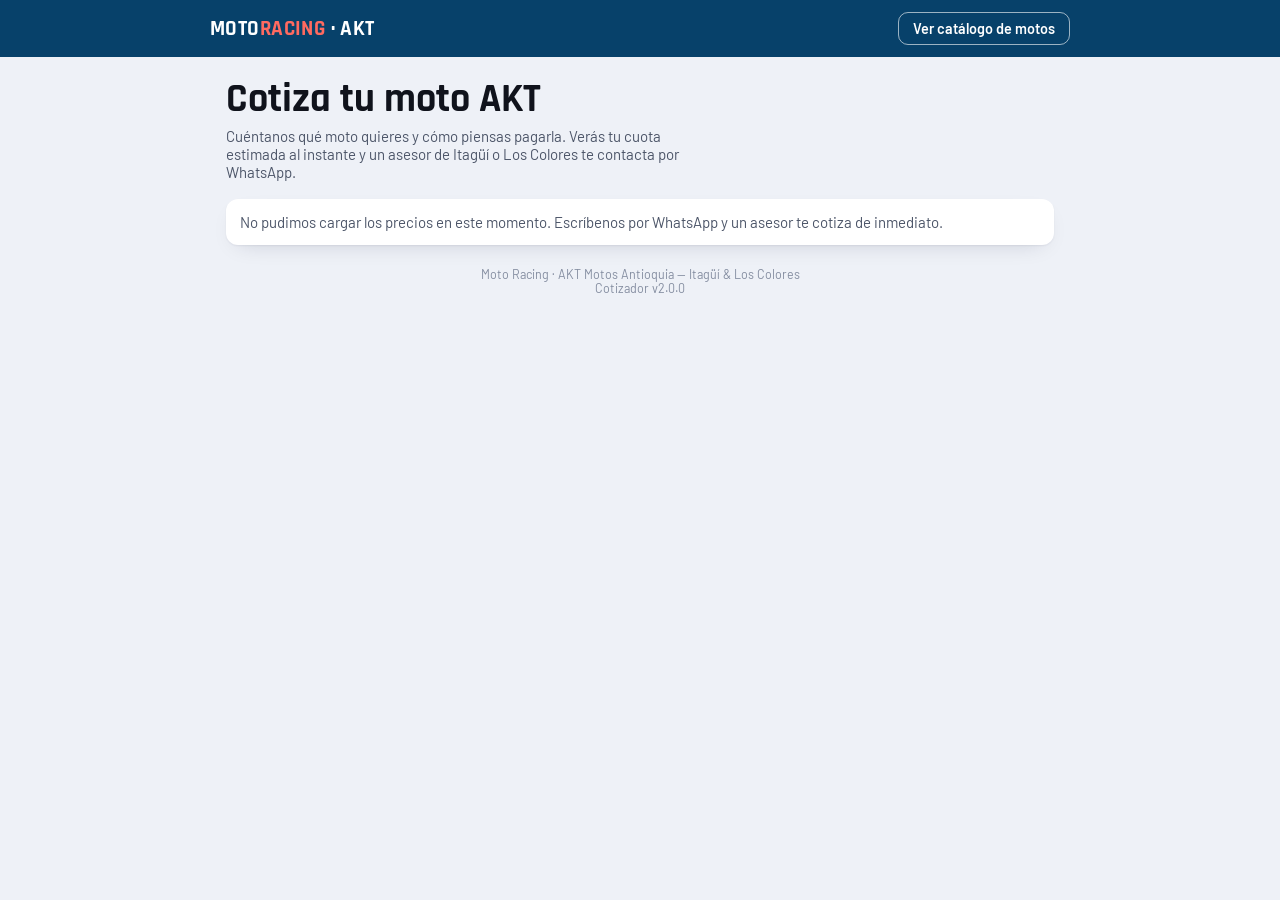
<file: cotizador.html>
<!doctype html>
<html lang="es">
<head>
<meta charset="utf-8">
<meta name="viewport" content="width=device-width,initial-scale=1">
<title>Cotiza tu moto AKT · Moto Racing</title>
<meta name="description" content="Cotiza tu moto AKT en Moto Racing Itagüí y Los Colores: elige la moto, simula tu cuota y un asesor te contacta.">
<link rel="icon" href="icon.svg">
<link rel="preconnect" href="https://fonts.googleapis.com">
<link rel="preconnect" href="https://fonts.gstatic.com" crossorigin>
<link href="https://fonts.googleapis.com/css2?family=Rajdhani:wght@500;600;700&family=Barlow:wght@400;500;600&display=swap" rel="stylesheet">
<style>
  :root{
    --bg:#eef1f7; --surface:#fff; --surface-2:#f3f5fa; --ink:#10131c; --ink-soft:#4c5568; --ink-faint:#848da0;
    --accent:#e2231a; --accent-2:#b8160f; --accent-ink:#fff; --navy:#07416a; --line:#dde2ec;
    --good:#1f8a4c; --good-bg:#e5f4ec; --err:#c0261c; --shadow:0 1px 2px rgba(10,20,50,.06),0 8px 24px -12px rgba(10,20,50,.20);
  }
  @media (prefers-color-scheme:dark){
    :root:not([data-theme="light"]){
      --bg:#0a1122; --surface:#111a2e; --surface-2:#182338; --ink:#eef2fa; --ink-soft:#aab4c8; --ink-faint:#76839c;
      --accent:#ff473c; --accent-2:#d1281e; --navy:#9fb6e6; --line:#26314a;
      --good:#3ecb7e; --good-bg:#122a1e; --err:#ff7a70; --shadow:0 1px 2px rgba(0,0,0,.4),0 8px 28px -12px rgba(0,0,0,.65); color-scheme:dark;
    }
  }
  *{box-sizing:border-box}
  body{margin:0;background:var(--bg);color:var(--ink);font-family:"Barlow",system-ui,sans-serif;font-size:15px;padding:0 0 48px}
  h1,h2,.num,.tag{font-family:"Rajdhani",system-ui,sans-serif}
  .top{background:var(--navy);color:#fff;padding:12px 16px}
  .top .in{max-width:860px;margin:0 auto;display:flex;align-items:center;justify-content:space-between;gap:10px;flex-wrap:wrap}
  .top b{font-family:Rajdhani;font-size:1.3rem;letter-spacing:.02em}.top b i{font-style:normal;color:#ff6a60}
  .top a{color:#fff;font-weight:600;text-decoration:none;border:1px solid rgba(255,255,255,.6);border-radius:10px;padding:7px 14px;font-size:.9rem}
  .wrap{max-width:860px;margin:0 auto;padding:22px 16px 0}
  h1{font-size:clamp(1.8rem,5vw,2.5rem);line-height:1.05;margin:0 0 6px}
  .lead{margin:0 0 18px;color:var(--ink-soft);max-width:60ch}
  .card{background:var(--surface);border:1px solid var(--line);border-radius:16px;padding:22px;box-shadow:var(--shadow);margin-bottom:16px}
  .card h2{font-size:20px;font-weight:700;margin:0 0 16px;display:flex;align-items:center}
  .step{display:inline-flex;align-items:center;justify-content:center;width:24px;height:24px;border-radius:50%;background:var(--accent);color:var(--accent-ink);font-weight:700;font-size:14px;margin-right:9px}
  .req-note{color:var(--err);font-size:.85rem;margin:0 0 14px}
  .f{display:grid;grid-template-columns:230px 1fr;gap:6px 18px;align-items:start;margin-bottom:16px}
  .f > label.l{text-align:right;padding-top:11px;font-weight:600;color:var(--ink-soft)}
  .f > label.l em{color:var(--err);font-style:normal;margin-left:2px}
  .f .help{grid-column:2;font-size:.78rem;color:var(--ink-faint);margin-top:-2px}
  .f .err{grid-column:2;font-size:.82rem;color:var(--err);margin-top:-2px}
  @media (max-width:680px){.f{grid-template-columns:1fr}.f > label.l{text-align:left;padding-top:0}.f .help,.f .err{grid-column:1}}
  select,input[type=text],input[type=tel],input[type=number],input[type=email]{width:100%;font:inherit;font-size:16px;color:var(--ink);background:var(--surface);border:1px solid var(--line);border-radius:8px;padding:11px 12px}
  input[readonly]{background:var(--surface-2);color:var(--ink-soft)}
  select:focus,input:focus{outline:2px solid var(--accent);outline-offset:1px}
  .bad{border-color:var(--err)!important}
  .radios{display:flex;gap:6px 24px;flex-wrap:wrap;padding-top:9px}
  .radios label{display:flex;align-items:center;gap:8px;font-size:1rem;cursor:pointer}
  .radios input{width:18px;height:18px;accent-color:var(--accent);margin:0}
  .moto{display:flex;justify-content:space-between;align-items:center;gap:14px;flex-wrap:wrap;background:var(--surface-2);border-radius:12px;padding:14px 16px;margin-bottom:16px}
  .moto .nm{font:700 1.25rem Rajdhani}.moto .ct{font-size:.75rem;font-weight:600;text-transform:uppercase;letter-spacing:.08em;color:var(--ink-faint)}
  .moto a{font-size:.85rem;font-weight:600;color:var(--accent);text-decoration:none}
  .strike{color:var(--ink-faint);text-decoration:line-through;font-size:.9rem;margin-right:6px}
  .now{font:700 1.6rem Rajdhani;text-align:right}.now small{display:block;font:500 .72rem Barlow;color:var(--ink-soft)}
  .plazos{display:flex;gap:6px;flex-wrap:wrap}
  .plazo{font-family:Rajdhani;font-weight:600;font-size:15px;text-align:center;min-width:52px;padding:9px 10px;border-radius:9px;cursor:pointer;border:1px solid var(--line);background:var(--surface);color:var(--ink-soft)}
  .plazo[aria-pressed="true"]{background:var(--accent);border-color:var(--accent);color:#fff}
  .result{background:linear-gradient(155deg,var(--accent),var(--accent-2));color:#fff;border:none;border-radius:14px;padding:18px 20px;margin-top:6px}
  .rtop{display:flex;justify-content:space-between;align-items:flex-end;gap:12px;flex-wrap:wrap}
  .rlabel{font-size:.78rem;text-transform:uppercase;letter-spacing:.08em;opacity:.9;margin-bottom:4px}
  .num{font-size:2.6rem;font-weight:700;line-height:1;font-variant-numeric:tabular-nums}
  .rmeta{text-align:right;font-size:.85rem;opacity:.95;line-height:1.5}
  table{width:100%;border-collapse:collapse;margin-top:14px;font-size:.88rem}
  th,td{padding:6px 4px;text-align:right;font-variant-numeric:tabular-nums;border-top:1px solid rgba(255,255,255,.25)}
  th:first-child,td:first-child{text-align:left}thead th{border-top:none;opacity:.9}
  tr[data-on="true"] td{font-weight:700}
  .note{font-size:.76rem;opacity:.9;margin:10px 0 0;line-height:1.5}
  .norate{background:rgba(255,255,255,.16);border-radius:10px;padding:12px 14px;font-size:.9rem;line-height:1.5}
  .check{display:flex;gap:10px;align-items:flex-start;margin:6px 0 4px}
  .check input{width:18px;height:18px;margin-top:2px;accent-color:var(--accent);flex:none}
  .check label{font-size:.85rem;color:var(--ink-soft);line-height:1.5}
  .bar{background:var(--surface-2);margin:18px -22px -22px;padding:16px 22px;border-radius:0 0 16px 16px;text-align:center}
  button.btn{font-family:Rajdhani;font-weight:700;font-size:18px;padding:13px 34px;border-radius:9px;border:none;cursor:pointer;background:#2e9e4f;color:#fff}
  button.btn:disabled{opacity:.5;cursor:not-allowed}
  .ok{text-align:center}.ok .ic{width:56px;height:56px;border-radius:50%;background:var(--good-bg);color:var(--good);display:flex;align-items:center;justify-content:center;margin:0 auto 14px;font-size:28px}
  .ok h2{justify-content:center}.ok p{color:var(--ink-soft);max-width:46ch;margin:0 auto 10px}
  .ok a.b{display:inline-block;margin:6px 4px 0;padding:10px 18px;border-radius:9px;font-weight:600;text-decoration:none;background:var(--accent);color:#fff}
  .ok a.b.g{background:transparent;color:var(--accent);border:1px solid var(--accent)}
  .msg{padding:14px;border-radius:12px;background:var(--surface);color:var(--ink-soft);box-shadow:var(--shadow)}
  footer{text-align:center;margin-top:22px;font-size:.78rem;color:var(--ink-faint)}
  [hidden]{display:none!important}
</style>
</head>
<body>
<div class="top"><div class="in"><b>MOTO<i>RACING</i> · AKT</b><a href="catalogo.html">Ver catálogo de motos</a></div></div>
<div class="wrap">
  <h1>Cotiza tu moto AKT</h1>
  <p class="lead">Cuéntanos qué moto quieres y cómo piensas pagarla. Verás tu cuota estimada al instante y un asesor de Itagüí o Los Colores te contacta por WhatsApp.</p>

  <div id="cargando" class="msg">Cargando precios vigentes…</div>
  <div id="errorCat" class="msg" hidden>No pudimos cargar los precios en este momento. Escríbenos por WhatsApp y un asesor te cotiza de inmediato.</div>

  <form id="form" hidden novalidate>
    <section class="card">
      <h2><span class="step">1</span>Tus datos</h2>
      <p class="req-note">(*) Las etiquetas marcadas son requeridas.</p>

      <div class="f"><label class="l" for="campana">Campaña</label><input id="campana" type="text" value="COTIZACIONES WEB" readonly></div>
      <div class="f"><label class="l" for="modelo">Producto de interés<em>*</em></label><select id="modelo"></select><div class="help">Selecciona la moto de tu interés.</div></div>
      <div class="f"><label class="l" for="nombre">Nombres y apellidos<em>*</em></label><input id="nombre" type="text" autocomplete="name" maxlength="80"></div>
      <div class="f"><label class="l" for="cedula">Identificación</label><input id="cedula" type="text" inputmode="numeric" autocomplete="off" maxlength="10"><div class="help">Número de cédula de ciudadanía (7 a 10 dígitos, sin puntos). Opcional: agiliza tu estudio de crédito.</div></div>
      <div class="f"><label class="l" for="actividad">Actividad económica</label>
        <select id="actividad"><option value="">- Selecciona una actividad -</option><option>Empleado</option><option>Independiente</option><option>Empresario / comerciante</option><option>Conductor, mensajero o domiciliario</option><option>Pensionado</option><option>Estudiante</option><option>Otra</option></select>
        <div class="help">Selecciona tu actividad económica.</div></div>
      <div class="f"><label class="l" for="celular">Teléfono<em>*</em></label><input id="celular" type="tel" inputmode="tel" autocomplete="tel" maxlength="14"><div class="help">Tu celular de contacto (10 dígitos, de preferencia con WhatsApp).</div></div>
      <div class="f"><label class="l" for="ciudad">Ciudad de trabajo o residencia</label>
        <select id="ciudad"><option value="">- Selecciona una ciudad -</option><option>Itagüí</option><option>Envigado</option><option>Sabaneta</option><option>La Estrella</option><option>Caldas</option><option>Medellín</option><option>Bello</option><option>Copacabana</option><option>Girardota</option><option>Otra ciudad de Antioquia</option></select>
        <div class="help">Con esto te asignamos el punto de venta más cercano.</div></div>
      <div class="f"><span class="l" style="padding-top:9px">Forma de pago</span>
        <div class="radios" id="pago">
          <label><input type="radio" name="pago" value="credito_directo" checked> Crédito directo</label>
          <label><input type="radio" name="pago" value="credito_financiera"> Crédito financiera</label>
          <label><input type="radio" name="pago" value="contado"> Contado</label>
        </div></div>
      <div class="f"><span class="l" style="padding-top:9px">Centrales de riesgo</span>
        <div class="radios" id="riesgo">
          <label><input type="radio" name="riesgo" value="no_reportado" checked> No reportado</label>
          <label><input type="radio" name="riesgo" value="reportado"> Reportado</label>
          <label><input type="radio" name="riesgo" value="paz_y_salvo"> Paz y salvo / certificación al día</label>
        </div></div>
    </section>

    <section class="card" id="simCard">
      <h2><span class="step">2</span>Tu moto y tu cuota</h2>
      <div class="moto"><div><div class="ct" id="mCat"></div><div class="nm" id="mNom"></div><a id="mFicha" href="catalogo.html">Ver ficha técnica →</a></div><div class="now" id="mPrecio"></div></div>

      <div id="finBox">
        <div class="f"><label class="l" for="inicial">Cuota inicial (COP)</label><input id="inicial" type="number" min="0" step="50000" value="0" inputmode="numeric"></div>
        <div class="f" id="finSel"><label class="l" for="fin">Financiera</label><select id="fin"></select></div>
        <div class="f"><span class="l" style="padding-top:9px">Plazo (meses)</span><div class="plazos" id="plazos"></div></div>
        <div class="result">
          <div id="conTasa">
            <div class="rtop"><div><div class="rlabel">Cuota mensual aprox.</div><div class="num" id="cuota">$0</div></div><div class="rmeta" id="meta"></div></div>
            <table><thead><tr id="thead"></tr></thead><tbody id="tbody"></tbody></table>
          </div>
          <div class="norate" id="sinTasa" hidden></div>
          <p class="note" id="fuente"></p>
        </div>
      </div>
      <div class="norate" id="contadoBox" hidden style="background:var(--good-bg);color:var(--good)">Pagas de contado: tu asesor te confirma el precio final, los bonos vigentes y los trámites de matrícula.</div>
      <p class="note" style="color:var(--ink-faint);opacity:1;margin-top:14px"><strong>Simulación de referencia, no es una oferta ni aprobación de crédito.</strong> La tasa, el plazo y la aprobación los define cada entidad según su estudio. Precios sujetos a la vigencia del bono. No incluyen matrícula, gastos administrativos ni SOAT.</p>

      <div class="check" style="margin-top:16px"><input type="checkbox" id="acepto"><label for="acepto">Autorizo a Moto Racing / AKT Motos a contactarme por teléfono y WhatsApp y a tratar mis datos personales —incluida mi identificación y mi información crediticia— para gestionar esta cotización y el posible estudio de crédito, conforme a la Ley 1581 de 2012. Puedo solicitar su consulta, corrección o eliminación en cualquier momento escribiendo a nuestros asesores.</label></div>
      <div class="err" id="errGeneral" style="color:var(--err);font-size:.88rem;margin-top:6px" hidden></div>
      <div class="bar"><button type="submit" class="btn" id="enviarBtn">Enviar información</button></div>
    </section>

    <div class="card ok" id="listo" hidden>
      <div class="ic">✓</div>
      <h2>¡Listo, <span id="okNombre"></span>!</h2>
      <p>Recibimos tu cotización de la <strong id="okModelo"></strong>. Un asesor del punto <strong id="okPunto"></strong> te escribe por WhatsApp para confirmar disponibilidad y tu cuota real.</p>
      <a class="b" id="okWa" target="_blank" rel="noopener" href="#">Escribir por WhatsApp</a>
      <a class="b g" href="catalogo.html">Ver más motos</a>
    </div>
  </form>

  <footer>Moto Racing · AKT Motos Antioquia — Itagüí &amp; Los Colores<br><span id="verCot">Cotizador v2.0.0</span></footer>
</div>

<!-- Versión del cotizador: súbela en cada cambio (también la del pie de página). -->
<script src="config.js?v=2.31.0"></script>
<script>
(function () {
  'use strict';
  var API = ((window.AKT_CONFIG || {}).API_EDGE || (window.AKT_CONFIG || {}).API_URL);
  var qs = new URLSearchParams(location.search);
  var REF = { contacto: (qs.get('c') || '').replace(/\D/g, ''), nombre: qs.get('n') || '', modelo: qs.get('m') || '', zona: qs.get('z') || '', camp: (qs.get('utm_campaign') || qs.get('camp') || '').slice(0, 50) };
  var WA = '573502683788';

  var PLAZOS = [12, 24, 36, 48, 60, 72];
  var FINS = [
    { id: 'progresar', nombre: 'Progresar (ProgreSER)', tasaEA: 0.2923, plazoMin: 3, plazoMax: 72, montoMin: 1000000, fuente: 'Datos confirmados por AKT Motos: tasa mensual 2,16 %, plazos de 3 a 72 meses, monto mínimo $1.000.000.', nota: 'Puede incluir seguros opcionales que se suman al costo total.' },
    { id: 'sufi', nombre: 'Sufi (Bancolombia)', tasaEAmin: 0.1016, tasaEAmax: 0.1349, fuente: 'Tasas "desde" publicadas para crédito vehicular.', nota: 'La tasa final depende de tu perfil; puede ser mayor.' },
    { id: 'addi', nombre: 'Addi', tasaEAmin: 0, tasaEAmax: 0.25, plazoMin: 3, plazoMax: 24, fuente: 'Rango de tasa 0 %–25 % E.A. según perfil.', nota: 'Cupo inicial limitado; puede no cubrir el valor completo.' },
    { id: 'sistecredito', nombre: 'Sistecrédito', fuente: 'No publica su tasa exacta.', nota: 'El asesor te confirma la tasa.' },
    { id: 'bancodebogota', nombre: 'Banco de Bogotá', tasaEA: 0.2534, plazoMin: 24, plazoMax: 72, fuente: 'Tasa de libre inversión general.', nota: 'Monto máximo publicado $10.000.000.' },
    { id: 'galgo', nombre: 'Galgo', plazoMin: 12, plazoMax: 36, fuente: 'Publica el plazo pero no la tasa.', nota: 'El asesor te confirma la tasa.' }
  ];

  var $ = function (id) { return document.getElementById(id); };
  var cop = new Intl.NumberFormat('es-CO', { maximumFractionDigits: 0 });
  var CATALOGO = [], plazo = 24, simId = null, enviado = false;

  function api(action, data) {
    return fetch(API, { method: 'POST', headers: { 'Content-Type': 'text/plain;charset=utf-8' }, body: JSON.stringify(Object.assign({ action: action }, data || {})) }).then(function (r) { return r.json(); });
  }
  function cuotaMes(monto, meses, ea) {
    if (monto <= 0 || ea == null) return 0;
    var i = Math.pow(1 + ea, 1 / 12) - 1;
    return i <= 0 ? monto / meses : monto * i / (1 - Math.pow(1 + i, -meses));
  }
  function val(name) { var r = document.querySelector('input[name="' + name + '"]:checked'); return r ? r.value : ''; }
  function fin() { return FINS.filter(function (f) { return f.id === $('fin').value; })[0] || FINS[0]; }
  function plazosDe(f) { var p = PLAZOS.filter(function (x) { return x >= (f.plazoMin || 12) && x <= (f.plazoMax || 72); }); return p.length ? p : PLAZOS; }
  function moto() { return CATALOGO.filter(function (m) { return m.modelo === $('modelo').value; })[0] || CATALOGO[0]; }
  function monto() { return Math.max(moto().precio_final - (Number($('inicial').value) || 0), 0); }
  function norm(s) { return String(s || '').toLowerCase().normalize('NFD').replace(/[̀-ͯ]/g, ''); }
  function punto(c) { return /itag|envigad|sabanet|estrella|caldas/.test(norm(c)) ? 'Itagüí' : 'Los Colores'; }

  function pintarPlazos() {
    var ps = plazosDe(fin());
    if (ps.indexOf(plazo) < 0) plazo = ps[Math.min(1, ps.length - 1)];
    $('plazos').innerHTML = '';
    ps.forEach(function (p) {
      var b = document.createElement('div');
      b.className = 'plazo'; b.textContent = p; b.setAttribute('role', 'button'); b.setAttribute('aria-pressed', String(p === plazo));
      b.onclick = function () { plazo = p; recalcular(); };
      $('plazos').appendChild(b);
    });
  }

  function recalcular() {
    var m = moto(), f = fin(), mt = monto(), pago = val('pago'), cuotaG = 0;
    $('mCat').textContent = m.categoria; $('mNom').textContent = m.modelo;
    $('mFicha').href = 'catalogo.html?q=' + encodeURIComponent(m.modelo);
    $('mPrecio').innerHTML = (m.bono > 0 ? '<span class="strike">$' + cop.format(m.precio_publico) + '</span>' : '') + '$' + cop.format(m.precio_final) + '<small>' + (m.bono > 0 ? 'Precio con bono vigente' : 'Precio de venta') + '</small>';
    var contado = pago === 'contado', directo = pago === 'credito_directo';
    $('finBox').hidden = contado; $('contadoBox').hidden = !contado;
    $('finSel').hidden = directo;
    if (contado) return 0;
    pintarPlazos();
    if (directo) {
      // Crédito directo: no se publica tasa; se muestra la cuota solo con financieras
      $('conTasa').hidden = true; $('sinTasa').hidden = false;
      $('sinTasa').innerHTML = 'Con <strong>crédito directo</strong> el asesor te arma el plan de cuotas según tu cuota inicial y tu perfil. Financiarías <strong>$' + cop.format(mt) + '</strong> a ' + plazo + ' meses. Elige «Crédito financiera» si quieres ver una cuota estimada.';
      $('fuente').textContent = '';
      return 0;
    }
    var ps = plazosDe(f), tasa = f.tasaEA != null || (f.tasaEAmin != null && f.tasaEAmax != null);
    if (f.montoMin && mt > 0 && mt < f.montoMin) {
      $('conTasa').hidden = true; $('sinTasa').hidden = false;
      $('sinTasa').innerHTML = '<strong>' + f.nombre + '</strong> financia desde <strong>$' + cop.format(f.montoMin) + '</strong>. Prueba con una cuota inicial menor u otra financiera.';
    } else if (tasa) {
      $('conTasa').hidden = false; $('sinTasa').hidden = true; $('tbody').innerHTML = '';
      if (f.tasaEA != null) {
        cuotaG = cuotaMes(mt, plazo, f.tasaEA);
        $('cuota').textContent = '$' + cop.format(Math.round(cuotaG));
        $('thead').innerHTML = '<th>Meses</th><th>Cuota mensual</th>';
        ps.forEach(function (p) { $('tbody').insertAdjacentHTML('beforeend', '<tr data-on="' + (p === plazo) + '"><td>' + p + '</td><td>$' + cop.format(Math.round(cuotaMes(mt, p, f.tasaEA))) + '</td></tr>'); });
      } else {
        var a = cuotaMes(mt, plazo, f.tasaEAmin), b = cuotaMes(mt, plazo, f.tasaEAmax); cuotaG = b;
        $('cuota').innerHTML = '<span style="font-size:1.6rem">$' + cop.format(Math.round(a)) + ' – $' + cop.format(Math.round(b)) + '</span>';
        $('thead').innerHTML = '<th>Meses</th><th>Mín.</th><th>Máx.</th>';
        ps.forEach(function (p) { $('tbody').insertAdjacentHTML('beforeend', '<tr data-on="' + (p === plazo) + '"><td>' + p + '</td><td>$' + cop.format(Math.round(cuotaMes(mt, p, f.tasaEAmin))) + '</td><td>$' + cop.format(Math.round(cuotaMes(mt, p, f.tasaEAmax))) + '</td></tr>'); });
      }
      $('meta').innerHTML = 'Financias<br><strong>$' + cop.format(mt) + '</strong><br>a ' + plazo + ' meses';
    } else {
      $('conTasa').hidden = true; $('sinTasa').hidden = false;
      $('sinTasa').innerHTML = '<strong>' + f.nombre + '</strong> no publica una tasa fija. Financiarías <strong>$' + cop.format(mt) + '</strong> a ' + plazo + ' meses; el asesor te confirma la cuota exacta.';
    }
    $('fuente').textContent = 'Fuente de la tasa: ' + f.fuente + (f.nota ? ' ' + f.nota : '');
    return cuotaG;
  }

  function marcar(el, malo, msg) {
    el.classList.toggle('bad', !!malo);
    var row = el.closest('.f'), e = row && row.querySelector('.err');
    if (e) e.remove();
    if (malo && row) { var d = document.createElement('div'); d.className = 'err'; d.textContent = msg; row.appendChild(d); }
    return !malo;
  }
  function validar() {
    var ok = true, primero = null;
    function chk(el, malo, msg) { if (!marcar(el, malo, msg)) { ok = false; if (!primero) primero = el; } }
    chk($('modelo'), !$('modelo').value, 'Selecciona una moto.');
    chk($('nombre'), $('nombre').value.trim().split(/\s+/).filter(Boolean).length < 2, 'Escribe tus nombres y apellidos.');
    var ced = $('cedula').value.replace(/\D/g, '');
    chk($('cedula'), $('cedula').value.trim() !== '' && (ced.length < 7 || ced.length > 10), 'La cédula debe tener entre 7 y 10 dígitos.');
    var cel = $('celular').value.replace(/\D/g, '').replace(/^57(?=\d{10}$)/, '');
    chk($('celular'), cel.length !== 10 || cel.charAt(0) !== '3', 'Escribe un celular colombiano de 10 dígitos (empieza por 3).');
    chk($('ciudad'), !$('ciudad').value, 'Selecciona tu ciudad.');
    var ac = $('acepto'); $('errGeneral').hidden = ac.checked;
    if (!ac.checked) { $('errGeneral').textContent = 'Para enviar tu información debes autorizar el tratamiento de tus datos.'; ok = false; if (!primero) primero = ac; }
    if (primero) primero.scrollIntoView({ behavior: 'smooth', block: 'center' });
    return ok;
  }

  function guardar(cuota) {
    if (!simId) simId = 'sim_' + Date.now().toString(36) + '_' + Math.random().toString(36).slice(2, 8);
    var m = moto(), f = fin(), pago = val('pago'), fin_ = pago === 'credito_financiera', conCredito = pago !== 'contado';
    var cel = $('celular').value.replace(/\D/g, '').replace(/^57(?=\d{10}$)/, '');
    return api('simulacion', { sim: {
      id: simId, nombre: $('nombre').value.trim(), celular: cel, email: '',
      modelo: m.modelo, categoria: m.categoria, valor_moto: m.precio_final, cuota_inicial: conCredito ? (Number($('inicial').value) || 0) : 0,
      monto_financiar: conCredito ? monto() : 0, plazo_meses: conCredito ? plazo : 0, ciudad: $('ciudad').value, financiador: fin_ ? f.nombre : (pago === 'credito_directo' ? 'Crédito directo' : ''),
      cuota_mensual_estim: fin_ ? Math.round(cuota || 0) : 0, completado: true,
      fuente: REF.contacto ? 'cotizador_whatsapp' : 'cotizador_web', campana: REF.camp || $('campana').value, id_contacto: REF.contacto,
      perfil: { forma_pago: pago, central_riesgo: val('riesgo'), actividad: $('actividad').value, cedula: $('cedula').value.replace(/\D/g, ''), consentimiento: $('acepto').checked }
    } });
  }

  function iniciar(modelos, financieras) {
    CATALOGO = modelos;
    if (financieras && financieras.length >= 2) FINS = financieras;
    var porCat = {};
    modelos.forEach(function (m) { (porCat[m.categoria] = porCat[m.categoria] || []).push(m); });
    Object.keys(porCat).forEach(function (c) {
      var og = document.createElement('optgroup'); og.label = c;
      porCat[c].forEach(function (m) { var o = document.createElement('option'); o.value = o.textContent = m.modelo; og.appendChild(o); });
      $('modelo').appendChild(og);
    });
    FINS.forEach(function (f) { var o = document.createElement('option'); o.value = f.id; o.textContent = f.nombre; $('fin').appendChild(o); });
    if (REF.nombre) $('nombre').value = REF.nombre;
    if (REF.contacto) $('celular').value = REF.contacto.replace(/^57(?=\d{10}$)/, '');
    if (REF.modelo) {
      var q = norm(REF.modelo), hit = modelos.filter(function (m) { return norm(m.modelo) === q; })[0] || modelos.filter(function (m) { return norm(m.modelo).indexOf(q) >= 0 || q.indexOf(norm(m.modelo)) >= 0; })[0];
      if (hit) $('modelo').value = hit.modelo;
    }
    if (REF.zona) { var z = norm(REF.zona); Array.prototype.forEach.call($('ciudad').options, function (o) { if (o.value && z.indexOf(norm(o.value)) >= 0) $('ciudad').value = o.value; }); }
    $('cargando').hidden = true; $('form').hidden = false;
    recalcular();
  }

  ['modelo', 'fin'].forEach(function (id) { $(id).addEventListener('change', recalcular); });
  $('inicial').addEventListener('input', recalcular);
  document.querySelectorAll('input[name="pago"]').forEach(function (r) { r.addEventListener('change', recalcular); });
  ['nombre', 'cedula', 'celular', 'ciudad', 'modelo'].forEach(function (id) { $(id).addEventListener('input', function () { $(id).classList.remove('bad'); }); });
  $('acepto').addEventListener('change', function () { if ($('acepto').checked) $('errGeneral').hidden = true; });

  $('form').addEventListener('submit', function (ev) {
    ev.preventDefault();
    if (enviado || !validar()) return;
    $('enviarBtn').disabled = true; $('enviarBtn').textContent = 'Enviando…';
    var cuota = recalcular();
    guardar(cuota).then(function (r) {
      if (!r || !r.ok) throw new Error((r && r.error) || 'No se pudo guardar');
      enviado = true;
      var m = moto(), pt = r.punto || punto($('ciudad').value);
      $('simCard').hidden = true; document.querySelector('#form > section.card').hidden = true;
      $('okNombre').textContent = $('nombre').value.trim().split(' ')[0];
      $('okModelo').textContent = m.modelo; $('okPunto').textContent = pt;
      $('okWa').href = 'https://wa.me/' + WA + '?text=' + encodeURIComponent('Hola, acabo de cotizar la AKT ' + m.modelo + ' en la web. Soy ' + $('nombre').value.trim() + '.');
      $('listo').hidden = false; $('listo').scrollIntoView({ behavior: 'smooth', block: 'start' });
    }).catch(function (e) {
      $('enviarBtn').disabled = false; $('enviarBtn').textContent = 'Enviar información';
      $('errGeneral').hidden = false; $('errGeneral').textContent = 'No pudimos enviar tu información: ' + (e.message || 'intenta de nuevo') + '. También puedes escribirnos por WhatsApp.';
    });
  });

  if (!API) { $('cargando').hidden = true; $('errorCat').hidden = false; return; }
  api('catalogoPublico').then(function (r) {
    if (!r || !r.ok || !r.modelos || !r.modelos.length) throw new Error('sin catálogo');
    iniciar(r.modelos, r.financieras);
  }).catch(function () { $('cargando').hidden = true; $('errorCat').hidden = false; });
})();
</script>
</body>
</html>
</file>
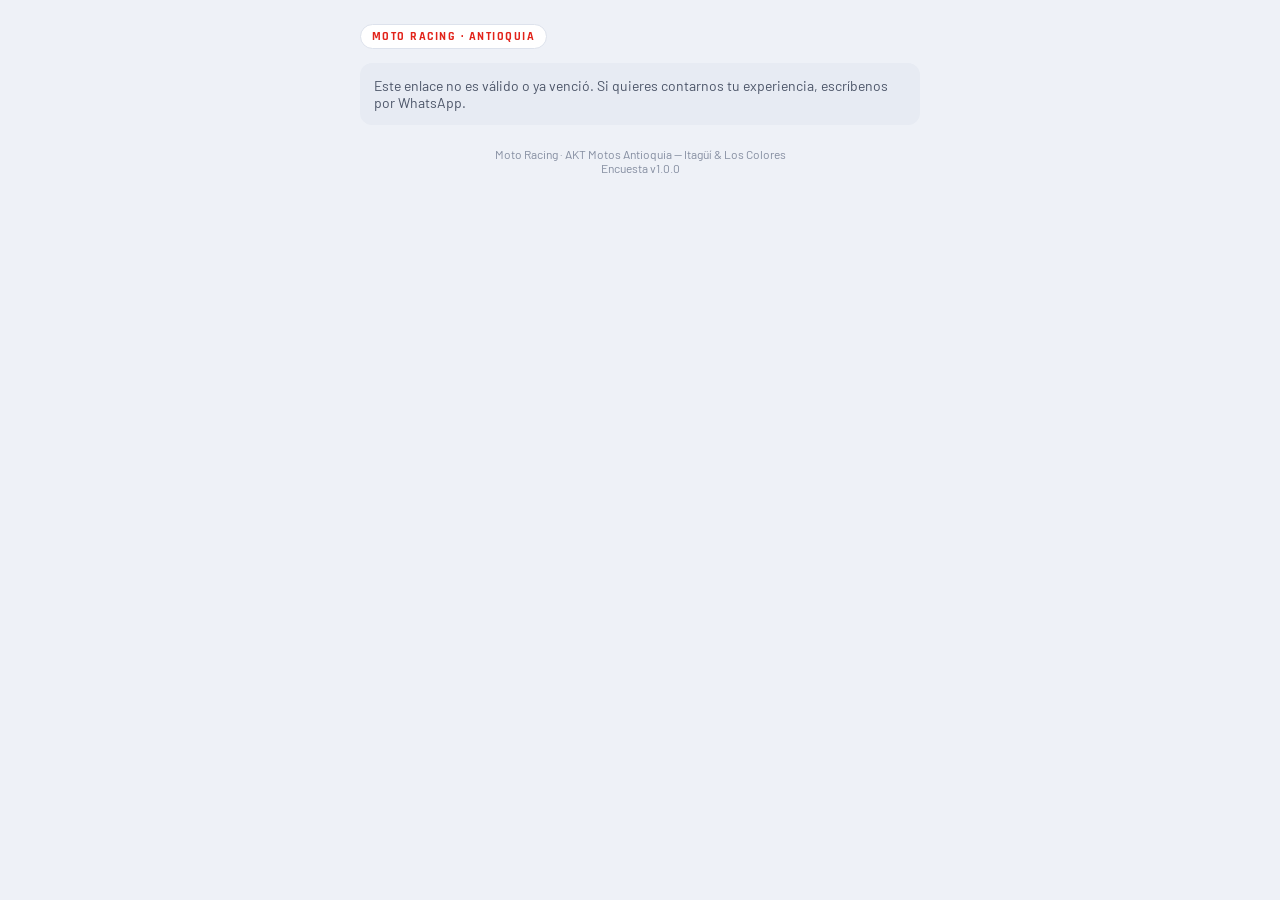
<file: encuesta.html>
<!doctype html>
<html lang="es">
<head>
<meta charset="utf-8">
<meta name="viewport" content="width=device-width,initial-scale=1,viewport-fit=cover">
<title>Tu opinión · Moto Racing</title>
<meta name="robots" content="noindex">
<meta name="theme-color" content="#07416a">
<link rel="icon" href="icon.svg">
<link href="https://fonts.googleapis.com/css2?family=Rajdhani:wght@500;600;700&family=Barlow:wght@400;500;600&display=swap" rel="stylesheet">
<style>
  :root{
    --bg:#eef1f7; --surface:#fff; --surface-2:#e7ebf3; --ink:#10131c; --ink-soft:#4c5568; --ink-faint:#848da0;
    --accent:#e2231a; --accent-2:#b8160f; --accent-ink:#fff; --line:#dde2ec; --good:#1f8a4c; --good-bg:#e5f4ec;
    --shadow:0 1px 2px rgba(10,20,50,.06),0 8px 24px -12px rgba(10,20,50,.20); color-scheme:light;
  }
  @media (prefers-color-scheme: dark){
    :root:not([data-theme="light"]){
      --bg:#0a1122; --surface:#111a2e; --surface-2:#182338; --ink:#eef2fa; --ink-soft:#aab4c8; --ink-faint:#76839c;
      --accent:#ff473c; --accent-2:#d1281e; --line:#26314a; --good:#3ecb7e; --good-bg:#122a1e;
      --shadow:0 1px 2px rgba(0,0,0,.4),0 8px 28px -12px rgba(0,0,0,.65); color-scheme:dark;
    }
  }
  *{box-sizing:border-box}
  body{margin:0;background:var(--bg);color:var(--ink);font-family:"Barlow",system-ui,sans-serif;font-size:16px;padding:24px 16px 48px}
  h1,h2,.tag{font-family:"Rajdhani",system-ui,sans-serif}
  .wrap{max-width:560px;margin:0 auto}
  .tag{font-weight:700;font-size:11.5px;letter-spacing:.13em;text-transform:uppercase;color:var(--accent);background:var(--surface);border:1px solid var(--line);border-radius:999px;padding:4px 11px;display:inline-block;margin-bottom:14px}
  h1{font-size:28px;line-height:1.1;margin:0 0 8px}
  p.lead{margin:0 0 18px;color:var(--ink-soft)}
  .card{background:var(--surface);border:1px solid var(--line);border-radius:16px;padding:20px;box-shadow:var(--shadow);margin-bottom:16px}
  .card h2{font-size:18px;font-weight:600;margin:0 0 12px}
  .notas{display:grid;grid-template-columns:repeat(6,1fr);gap:6px}
  @media (max-width:420px){.notas{grid-template-columns:repeat(4,1fr)}}
  .nota,.op{font-family:"Rajdhani",sans-serif;font-weight:700;font-size:18px;text-align:center;padding:12px 2px;border-radius:10px;cursor:pointer;border:1px solid var(--line);background:var(--surface-2);color:var(--ink-soft);user-select:none}
  .nota[aria-pressed="true"],.op[aria-pressed="true"]{background:var(--accent);border-color:var(--accent);color:var(--accent-ink)}
  .ext{display:flex;justify-content:space-between;font-size:12px;color:var(--ink-faint);margin-top:8px}
  .ops{display:grid;gap:8px}
  .op{font-family:"Barlow",sans-serif;font-weight:600;font-size:15px;text-align:left;padding:13px 14px}
  .estrellas{display:flex;gap:6px}
  .estrellas .op{flex:1;text-align:center;font-size:20px;padding:10px 0}
  textarea{width:100%;font:inherit;color:var(--ink);background:var(--surface-2);border:1px solid var(--line);border-radius:10px;padding:11px 12px;min-height:84px;resize:vertical}
  textarea:focus{outline:2px solid var(--accent);outline-offset:1px}
  button.btn{width:100%;font-family:"Rajdhani",sans-serif;font-weight:700;font-size:18px;padding:14px;border-radius:11px;border:none;cursor:pointer;background:var(--accent);color:var(--accent-ink)}
  button.btn:disabled{opacity:.45;cursor:not-allowed}
  a.btn2{display:block;text-align:center;text-decoration:none;font-family:"Rajdhani",sans-serif;font-weight:700;font-size:17px;padding:13px;border-radius:11px;background:var(--ink);color:var(--bg);margin-top:14px}
  .ok{text-align:center}
  .ok .ic{width:52px;height:52px;border-radius:50%;background:var(--good-bg);color:var(--good);display:flex;align-items:center;justify-content:center;margin:0 auto 14px;font-size:26px}
  .ok p{color:var(--ink-soft);max-width:38ch;margin:0 auto}
  .msg{padding:14px;border-radius:12px;background:var(--surface-2);color:var(--ink-soft);font-size:14px}
  .err{color:var(--accent);font-size:14px;margin-top:10px}
  footer{text-align:center;margin-top:22px;font-size:12px;color:var(--ink-faint)}
  [hidden]{display:none!important}
</style>
</head>
<body>
<div class="wrap">
  <span class="tag">Moto Racing · Antioquia</span>
  <div id="cargando" class="msg">Cargando…</div>
  <div id="invalido" class="msg" hidden>Este enlace no es válido o ya venció. Si quieres contarnos tu experiencia, escríbenos por WhatsApp.</div>

  <!-- NPS: cliente que compró -->
  <form id="fNps" hidden>
    <h1 id="nTitulo">Tu opinión nos importa</h1>
    <p class="lead">Son 3 preguntas y toma menos de un minuto.</p>
    <section class="card">
      <h2>Del 0 al 10, ¿qué tan probable es que recomiendes Moto Racing a un amigo?</h2>
      <div class="notas" id="notas"></div>
      <div class="ext"><span>0 · Nada probable</span><span>10 · Muy probable</span></div>
    </section>
    <section class="card">
      <h2 id="qAsesor">¿Cómo te atendió tu asesor?</h2>
      <div class="estrellas" id="estrellas"></div>
    </section>
    <section class="card">
      <h2>¿Por qué? <small style="font-weight:400;color:var(--ink-faint)">(opcional)</small></h2>
      <textarea id="nCom" maxlength="500" placeholder="Cuéntanos qué te gustó o qué podemos mejorar"></textarea>
    </section>
    <button class="btn" id="nEnviar" type="submit" disabled>Enviar</button>
    <div class="err" id="nErr" hidden></div>
  </form>

  <!-- ¿Por qué no compraste? -->
  <form id="fPerdida" hidden>
    <h1 id="pTitulo">¿Qué nos faltó?</h1>
    <p class="lead">Una sola pregunta. Tu respuesta nos ayuda a mejorar.</p>
    <section class="card">
      <h2 id="pPregunta">¿Qué pasó con tu compra?</h2>
      <div class="ops" id="ops"></div>
    </section>
    <section class="card">
      <h2>¿Quieres contarnos más? <small style="font-weight:400;color:var(--ink-faint)">(opcional)</small></h2>
      <textarea id="pCom" maxlength="500"></textarea>
    </section>
    <button class="btn" id="pEnviar" type="submit" disabled>Enviar</button>
    <div class="err" id="pErr" hidden></div>
  </form>

  <div class="card ok" id="listo" hidden>
    <div class="ic">✓</div>
    <h1>¡Gracias!</h1>
    <p id="okTexto">Recibimos tu respuesta.</p>
    <a class="btn2" id="resena" hidden target="_blank" rel="noopener">Dejar una reseña en Google ⭐</a>
  </div>
  <footer>Moto Racing · AKT Motos Antioquia — Itagüí &amp; Los Colores<br><span id="verEnc">Encuesta v1.0.0</span></footer>
</div>
<script src="config.js?v=2.9.0"></script>
<script>
(function () {
  'use strict';
  var API = ((window.AKT_CONFIG || {}).API_EDGE || (window.AKT_CONFIG || {}).API_URL), T = new URLSearchParams(location.search).get('t') || '';
  var $ = function (id) { return document.getElementById(id); };
  var nota = null, atencion = null, motivo = null;
  var MOTIVOS = [['precio', 'El precio'], ['credito', 'No me aprobaron el crédito'], ['otro_lado', 'Compré en otro lado'], ['atencion', 'La atención que recibí'], ['no_decide', 'Aún no me decido'], ['otro', 'Otra razón']];
  function api(action, data) {
    return fetch(API, { method: 'POST', headers: { 'Content-Type': 'text/plain;charset=utf-8' }, body: JSON.stringify(Object.assign({ action: action }, data || {})) }).then(function (r) { return r.json(); });
  }
  function fin(r, texto) {
    $('fNps').hidden = $('fPerdida').hidden = true;
    $('okTexto').textContent = texto;
    if (r && r.resena) { $('resena').href = r.resena; $('resena').hidden = false; }
    $('listo').hidden = false;
  }
  function sel(cont, el, cls) { Array.prototype.forEach.call(cont.children, function (c) { c.setAttribute('aria-pressed', String(c === el)); }); }

  for (var i = 0; i <= 10; i++) (function (n) {
    var d = document.createElement('div'); d.className = 'nota'; d.textContent = n; d.setAttribute('role', 'button'); d.setAttribute('aria-pressed', 'false');
    d.onclick = function () { nota = n; sel($('notas'), d); $('nEnviar').disabled = false; };
    $('notas').appendChild(d);
  })(i);
  for (var s = 1; s <= 5; s++) (function (n) {
    var d = document.createElement('div'); d.className = 'op'; d.textContent = '★ ' + n; d.setAttribute('role', 'button'); d.setAttribute('aria-pressed', 'false');
    d.onclick = function () { atencion = n; sel($('estrellas'), d); };
    $('estrellas').appendChild(d);
  })(s);
  MOTIVOS.forEach(function (m) {
    var d = document.createElement('div'); d.className = 'op'; d.textContent = m[1]; d.setAttribute('role', 'button'); d.setAttribute('aria-pressed', 'false');
    d.onclick = function () { motivo = m[0]; sel($('ops'), d); $('pEnviar').disabled = false; };
    $('ops').appendChild(d);
  });

  $('fNps').addEventListener('submit', function (ev) {
    ev.preventDefault(); $('nEnviar').disabled = true; $('nEnviar').textContent = 'Enviando…';
    api('encuestaResponder', { t: T, nota: nota, atencion: atencion, comentario: $('nCom').value }).then(function (r) {
      if (!r.ok) throw new Error(r.error || 'No se pudo enviar');
      fin(r, 'Tu opinión nos ayuda a mejorar cada día.');
    }).catch(function (e) { $('nErr').textContent = e.message; $('nErr').hidden = false; $('nEnviar').disabled = false; $('nEnviar').textContent = 'Enviar'; });
  });
  $('fPerdida').addEventListener('submit', function (ev) {
    ev.preventDefault(); $('pEnviar').disabled = true; $('pEnviar').textContent = 'Enviando…';
    api('encuestaResponder', { t: T, motivo: motivo, comentario: $('pCom').value }).then(function (r) {
      if (!r.ok) throw new Error(r.error || 'No se pudo enviar');
      fin(r, 'Gracias por tu sinceridad. Cuando quieras, aquí estamos para ayudarte con tu moto.');
    }).catch(function (e) { $('pErr').textContent = e.message; $('pErr').hidden = false; $('pEnviar').disabled = false; $('pEnviar').textContent = 'Enviar'; });
  });

  function invalido() { $('cargando').hidden = true; $('invalido').hidden = false; }
  if (!API || !T) return invalido();
  api('encuestaInfo', { t: T }).then(function (r) {
    if (!r.ok) throw new Error('inv');
    $('cargando').hidden = true;
    if (r.respondida) { $('listo').hidden = false; $('okTexto').textContent = 'Ya recibimos tu respuesta. ¡Gracias!'; return; }
    var n = r.nombre ? ', ' + r.nombre : '';
    if (r.tipo === 'nps') {
      $('nTitulo').textContent = 'Tu opinión nos importa' + n;
      if (r.asesor) $('qAsesor').textContent = '¿Cómo te atendió ' + r.asesor + '?';
      $('fNps').hidden = false;
    } else {
      $('pTitulo').textContent = '¿Qué nos faltó' + n + '?';
      if (r.modelo) $('pPregunta').textContent = 'Sobre tu interés en la ' + r.modelo + ', ¿qué pasó?';
      $('fPerdida').hidden = false;
    }
  }).catch(invalido);
})();
</script>
</body>
</html>
</file>
